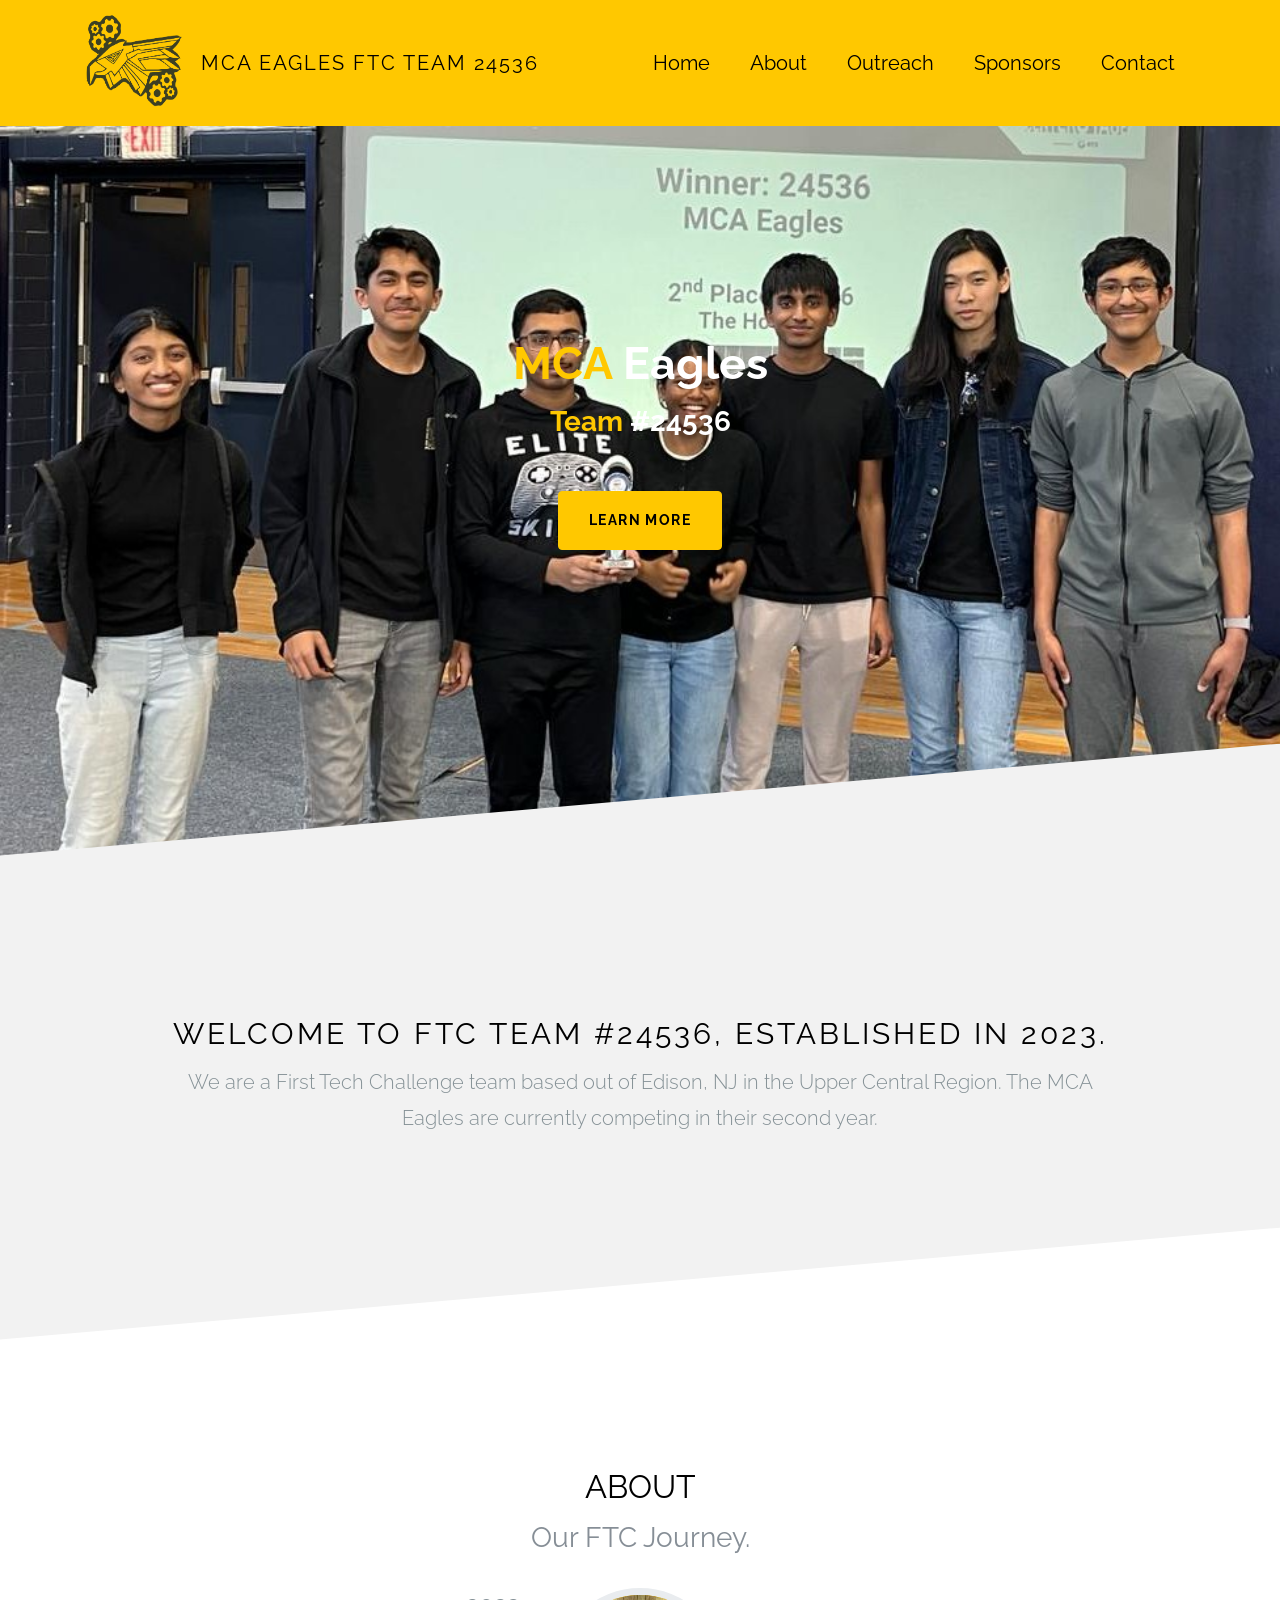
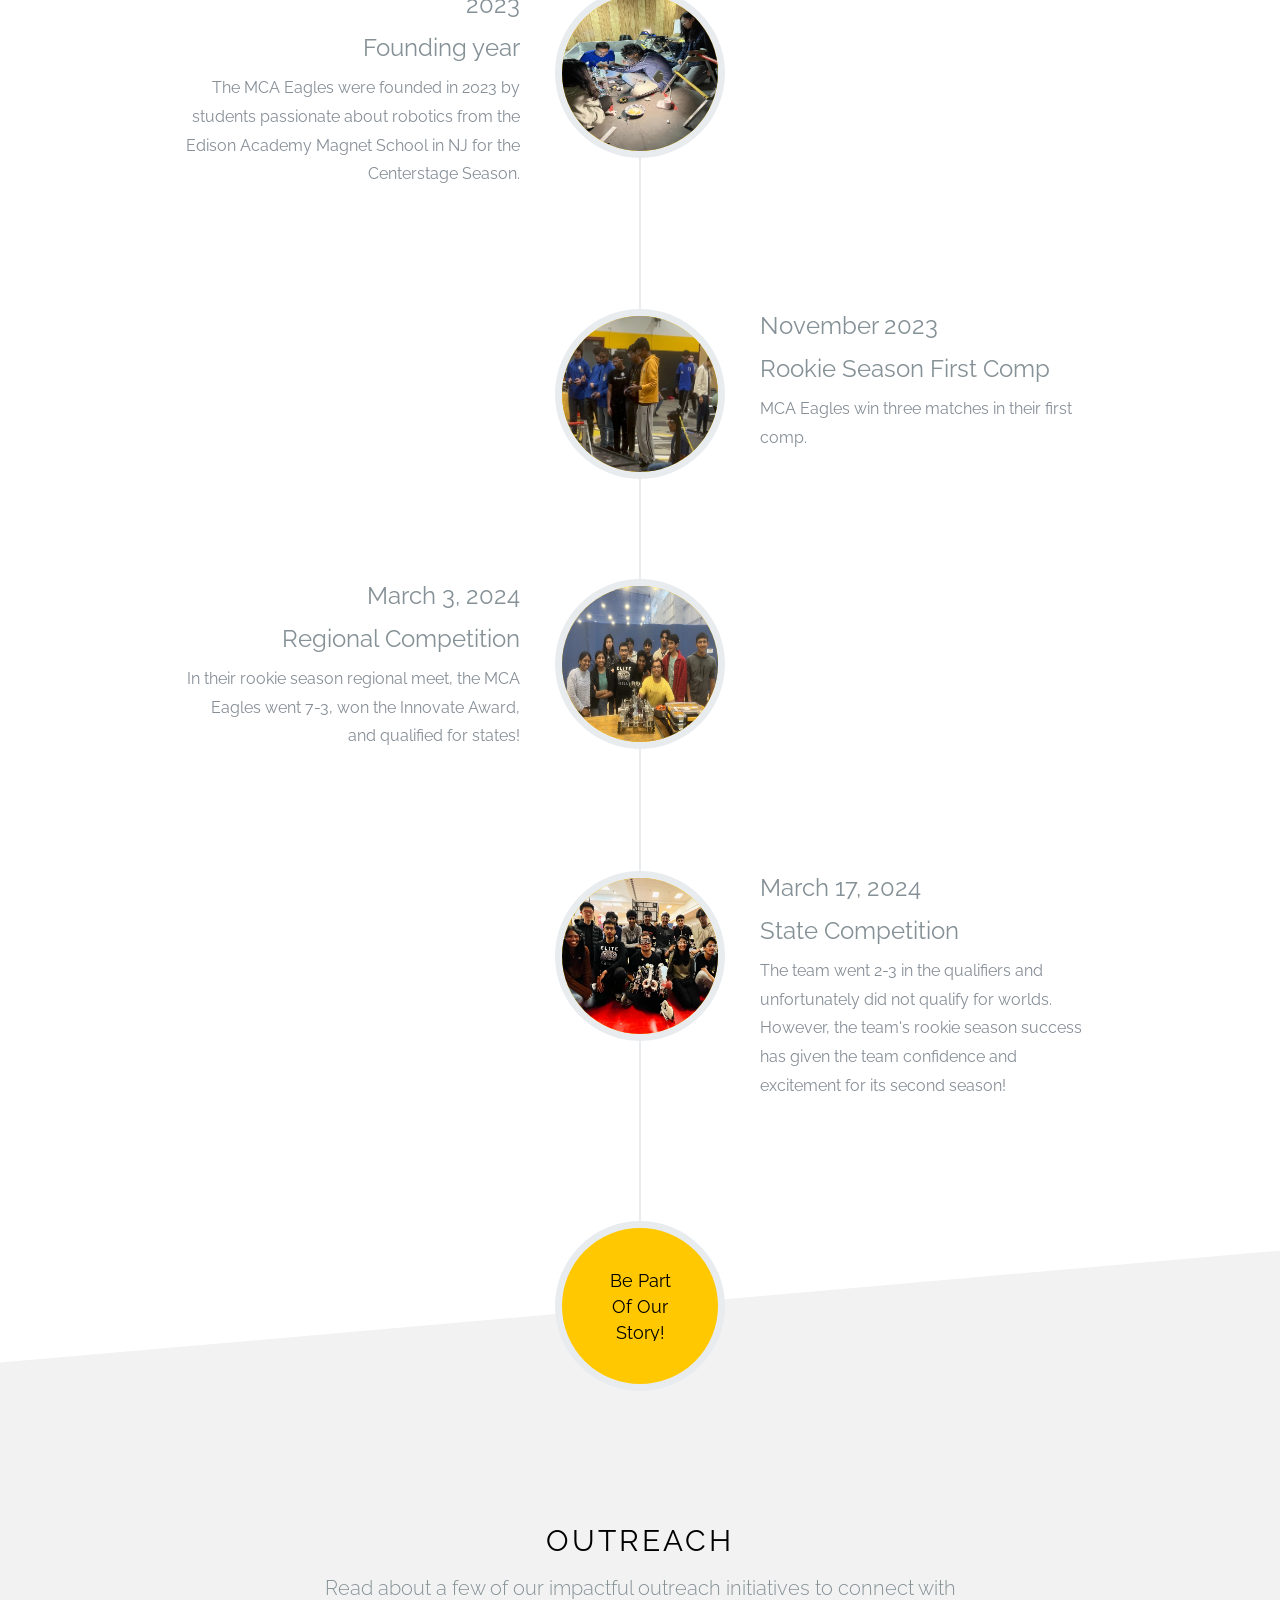
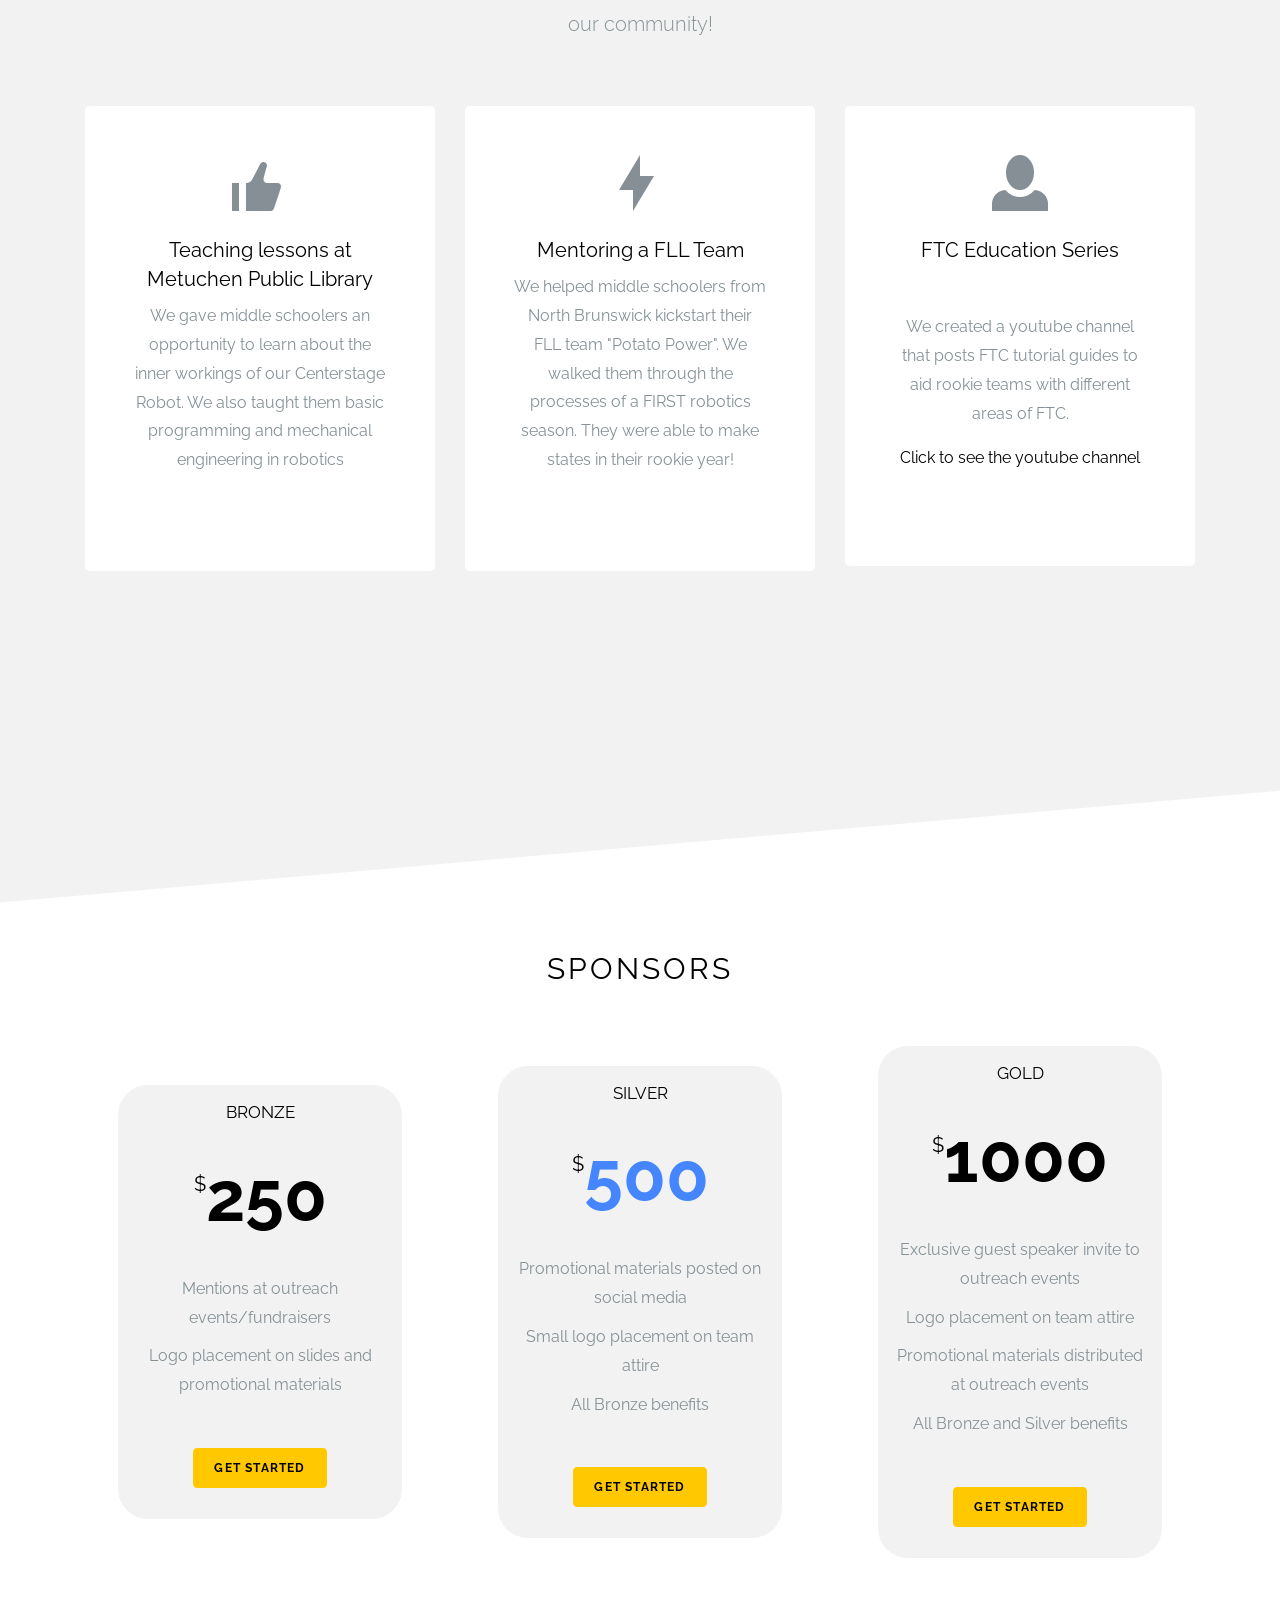
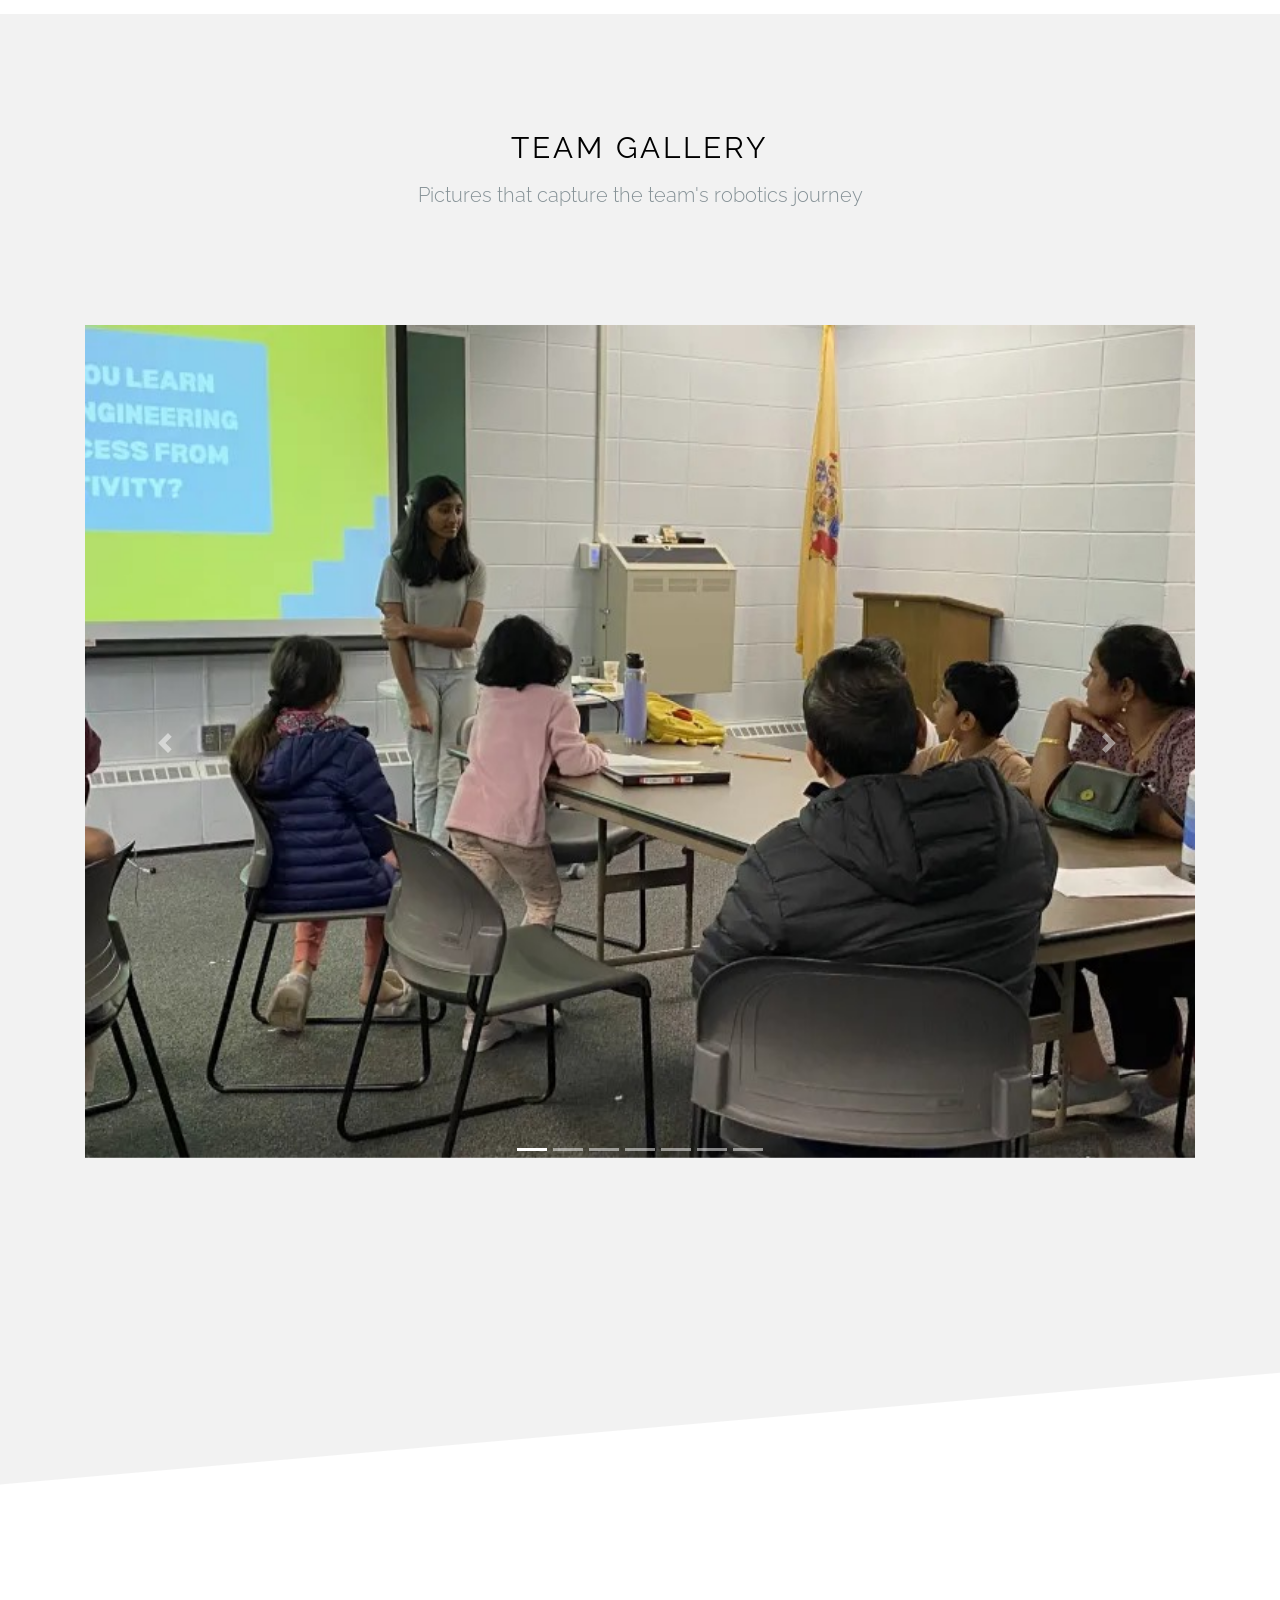
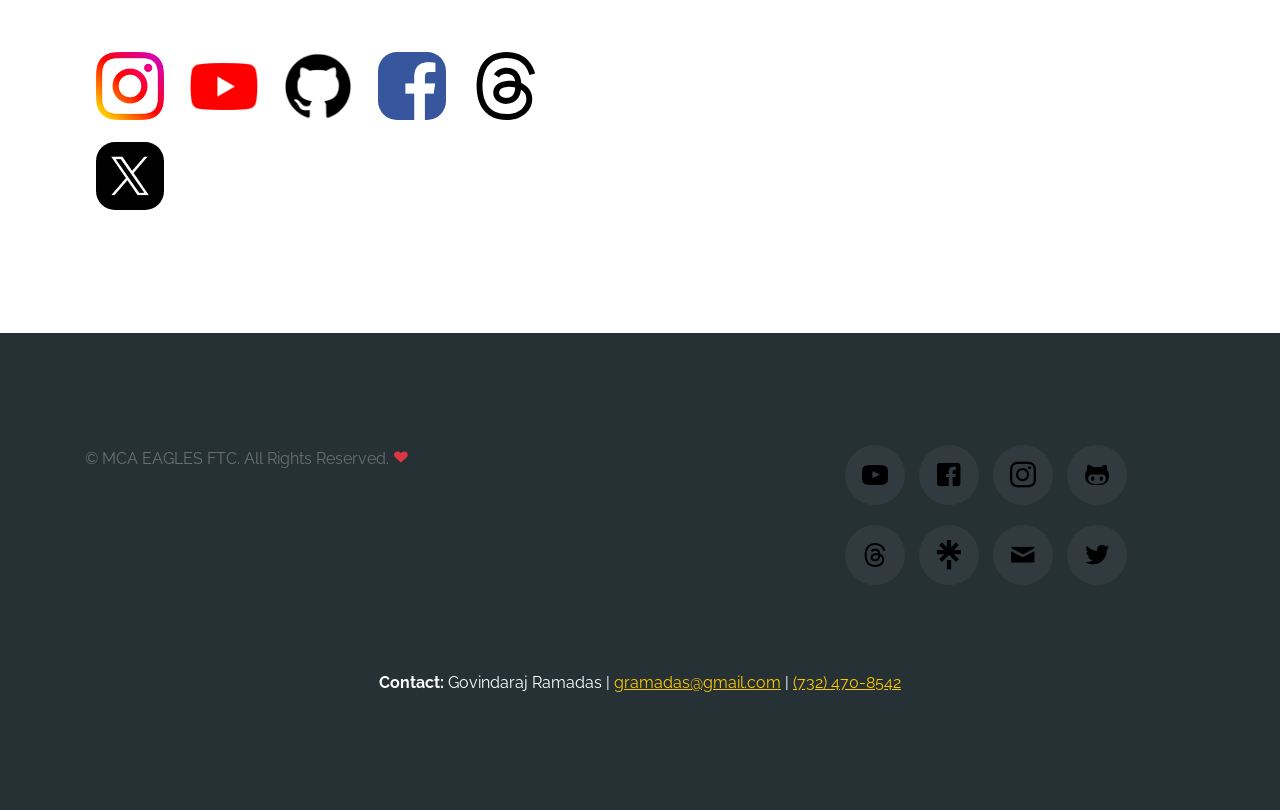
<file: index.html>
<!DOCTYPE html>
<html lang="en">

<head>
  <meta charset="utf-8">
  <meta name="viewport" content="width=device-width, initial-scale=1, shrink-to-fit=no">
  <meta name="description" content="Website of the FTC Robotics Team MCA Eagles with the Team number 24536, based in Edison, NJ.">
  <title>MCA Eagles FTC Team 24536</title>

  <link href="https://fonts.googleapis.com/css?family=Raleway" rel="stylesheet">
  <link rel="stylesheet" href="css/bootstrap.min.css">
  <link rel="stylesheet" href="css/open-iconic-bootstrap.min.css">
  <link rel="stylesheet" href="css/animate.css">

  <link rel="stylesheet" href="css/owl.carousel.min.css">
  <link rel="stylesheet" href="css/owl.theme.default.min.css">

  <link rel="stylesheet" href="css/icomoon.css">
  <link rel="stylesheet" href="css/style.css">

  <link rel="stylesheet" href="css/custom-styles.css">

  <script src="js/jquery.min.js" defer></script>
  <script src="js/popper.min.js" defer></script>
  <script src="js/bootstrap.min.js" defer></script>
  <script src="js/jquery.easing.1.3.js" defer></script>
  <script src="js/jquery.waypoints.min.js" defer></script>
  <script src="js/owl.carousel.min.js" defer></script>
  <script src="js/jquery.animateNumber.min.js" defer></script>
  <!-- 
  <script src="https://maps.googleapis.com/maps/api/js?key=AIzaSyBVWaKrjvy3MaE7SQ74_uJiULgl1JY0H2s&sensor=false"
    defer></script>
  <script src="js/google-map.js" defer></script> -->

  <script src="js/main.js" defer></script>
</head>

<body data-spy="scroll" data-target="#ftco-navbar" data-offset="200">

  <nav class="navbar navbar-expand-lg navbar-dark ftco_navbar bg-dark ftco-navbar-light" id="ftco-navbar">
    <div class="container">
      <a class="navbar-brand" href="index.html">
        <img src="images/team-logo.png" alt="Logo"
          style="width: 5em; aspect-ratio: 1; background: none; filter: brightness(0.3);" />
      </a>
      <a class="navbar-brand" href="index.html">MCA Eagles FTC Team 24536</a>
      <button class="navbar-toggler" type="button" data-toggle="collapse" data-target="#ftco-nav"
        aria-controls="ftco-nav" aria-expanded="false" aria-label="Toggle navigation">
        <span class="oi oi-menu"></span> Menu
      </button>

      <div class="collapse navbar-collapse" id="ftco-nav">
        <ul class="navbar-nav ml-auto">
          <li class="nav-item active"><a href="#section-home" class="nav-link">Home</a></li>
          <li class="nav-item"><a href="#section-about" class="nav-link">About</a></li>
          <li class="nav-item"><a href="#section-outreach" class="nav-link">Outreach</a></li>
          <li class="nav-item"><a href="#section-sponsors" class="nav-link">Sponsors</a></li>
          <li class="nav-item"><a href="#section-contact" class="nav-link">Contact</a></li>
        </ul>
      </div>
    </div>
  </nav>
  <!-- END nav -->

  <section class="ftco-cover ftco-slant " style="background-image: url(images/MCA_Eagles_winning_picture_v2_compressed.jpeg); background-position: initial;" id="section-home">
    <div class="overlay"></div>
    <div class="container">
      <div class="row align-items-center justify-content-center text-center ftco-vh-100">
        <div class="col-md-10">
          <h1 class="ftco-heading ftco-animate" style="font-weight: bold; color: #ffc800;">MCA <span style="color: white">Eagles</span></h1>
          <h2 class="h3 ftco-subheading mb-5 ftco-animate" style="font-weight: bolder; color: #ffc800;">Team <span style="color: white;">#24536</span></h2>
          <p><a href="#section-about" class="btn btn-primary ftco-animate">Learn more</a></p>
        </div>
      </div>
    </div>
  </section>

  <section class="ftco-section bg-light ftco-slant ftco-slant-white" id="section-counter">
    <div class="container">
      <div class="row mb-5">
        <div class="col-md-12 text-center ftco-animate">
          <h2 class="text-uppercase ftco-uppercase">Welcome to FTC Team #24536, established in 2023.</h2>
          <div class="row justify-content-center">
            <div class="col-md-10">
              <p class="lead">We are a First Tech Challenge team based out of Edison, NJ in the Upper Central Region.
                The MCA Eagles are currently competing in their second year.
                </br>
                
              </p>
            </div>
          </div>
        </div>
      </div>
    </div>
  </section>

  <section class="ftco-cover ftco-slant ftco-slant-light" id="section-about">
    <div class="container">
      <div class="text-center about-head">
        <h2 class="section-heading text-uppercase">About</h2>
        <h3 class="section-subheading text-muted">Our FTC Journey.</h3>
      </div>
      <ul class="timeline">
        <li>
          <div class="timeline-image">
            <img class="rounded-circle img-fluid" src="assets/img/1.jpeg" alt="..." style="aspect-ratio: 1;">
          </div>
          <div class="timeline-panel">
            <div class="timeline-heading">
              <h4>2023</h4>
              <h4 class="subheading">Founding year</h4>
            </div>
            <div class="timeline-body">
              <p class="text-muted"> The MCA Eagles were founded in 2023 by students passionate about robotics from the
                Edison Academy Magnet
                School in NJ for the Centerstage Season.</p>
            </div>
          </div>
        </li>
        <li class="timeline-inverted">
          <div class="timeline-image">
            <img class="rounded-circle img-fluid" src="assets/img/2.jpeg" alt="..." style="aspect-ratio: 1;">
          </div>
          <div class="timeline-panel">
            <div class="timeline-heading">
              <h4>November 2023</h4>
              <h4 class="subheading">Rookie Season First Comp</h4>
            </div>
            <div class="timeline-body">
              <p class="text-muted">MCA Eagles win three matches in their first comp.
              </p>
            </div>
          </div>
        </li>
        <li>
          <div class="timeline-image">
            <img class="rounded-circle img-fluid" src="assets/img/3.jpeg" alt="..." style="aspect-ratio: 1;">
          </div>
          <div class="timeline-panel">
            <div class="timeline-heading">
              <h4>March 3, 2024</h4>
              <h4 class="subheading">Regional Competition</h4>
            </div>
            <div class="timeline-body">
              <p class="text-muted">In their rookie season regional meet, the MCA Eagles went 7-3, won the Innovate
                Award, and qualified for states!</p>
            </div>
          </div>
        </li>
        <li class="timeline-inverted">
          <div class="timeline-image">
            <img class="rounded-circle img-fluid" src="images/ftchome_compressed_cropped.jpeg" alt="..." style="aspect-ratio: 1;">
          </div>
          <div class="timeline-panel">
            <div class="timeline-heading">
              <h4>March 17, 2024</h4>
              <h4 class="subheading">State Competition</h4>
            </div>
            <div class="timeline-body">
              <p class="text-muted">The team went 2-3 in the qualifiers and unfortunately did not qualify for worlds.
                However, the team's rookie season success has given the team confidence and excitement for its second
                season!</p>
            </div>
          </div>
        </li>
        <li class="timeline-inverted">
          <div class="timeline-image">
            <h4>
              <a href="https://hcb.hackclub.com/donations/start/mca-eagles" target="_blank"
                style="color: inherit; text-decoration: none;">
                Be Part
                <br>
                Of Our
                <br>
                Story!

              </a>
            </h4>
          </div>
        </li>

      </ul>
    </div>
  </section>

  <section class="ftco-section bg-light  ftco-slant ftco-slant-white" id="section-outreach">
    <div class="container">

      <div class="row">
        <div class="col-md-12 text-center mb-5 ftco-animate">
          <h2 class="text-uppercase ftco-uppercase">Outreach</h2>
          <div class="row justify-content-center">
            <div class="col-md-7">
              <p class="lead">Read about a few of our impactful outreach initiatives to connect with our community!</p>
            </div>
          </div>
        </div>
        <div class="col-lg-4 col-md-6">
          <div class="media d-block mb-4 text-center ftco-media p-md-5 p-4 ftco-animate">
            <div class="ftco-icon mb-3"><span class="oi oi-thumb-up display-4 text-muted"></span></div>
            <div class="media-body">
              <h5 class="mt-0">Teaching lessons at Metuchen Public Library</h5>
              <p class="mb-5">We gave middle schoolers an opportunity to learn about the inner workings of our
                Centerstage Robot. We also taught them basic programming and mechanical engineering in robotics </p>
            </div>
          </div>
        </div>
        <div class="col-lg-4 col-md-6">
          <div class="media d-block mb-4 text-center ftco-media p-md-5 p-4 ftco-animate">
            <div class="ftco-icon mb-3"><span class="oi oi-bolt display-4 text-muted"></span></div>
            <div class="media-body">
              <h5 class="mt-0">Mentoring a FLL Team </break>
              </h5>
              <p class="mb-5">We helped middle schoolers from North Brunswick kickstart their FLL team "Potato Power".
                We walked them through the processes of a FIRST robotics season. They were able to make states in their
                rookie year!</p>

            </div>
          </div>
        </div>
        <div class="col-lg-4 col-md-6">
          <div class="media d-block mb-4 text-center ftco-media p-md-5 p-4 ftco-animate">
            <div class="ftco-icon mb-3"><span class="oi oi-person display-4 text-muted"></span></div>
            <div class="media-body">
              <h5 class="mt-0">FTC Education Series</h5>
              <p class="mb-5"><p>We created a youtube channel that posts FTC tutorial guides to aid rookie teams with different areas of FTC.</p><a href="https://www.youtube.com/@MCAEagles-gf2ph" target="_blank">Click to see the youtube channel</a><br><br>
              </p>

            </div>
          </div>
        </div>
        <!-- 
        <div class="col-lg-4 col-md-6">
          <div class="media d-block mb-4 text-center ftco-media p-md-5 p-4 ftco-animate">
            <div class="ftco-icon mb-3"><span class="oi oi-code display-4 text-muted"></span></div>
            <div class="media-body">
              <h5 class="mt-0">Clean Code</h5>
              <p class="mb-5">Far far away, behind the word mountains, far from the countries Vokalia and Consonantia,
                there live the blind texts.</p>
 -->
        <!--             </div>
          </div>
        </div>
        <div class="col-lg-4 col-md-6">
          <div class="media d-block mb-4 text-center ftco-media p-md-5 p-4 ftco-animate">
            <div class="ftco-icon mb-3"><span class="oi oi-magnifying-glass display-4 text-muted"></span></div>
            <div class="media-body">
              <h5 class="mt-0">Search Engine</h5>
              <p class="mb-5">Far far away, behind the word mountains, far from the countries Vokalia and Consonantia,
                there live the blind texts.</p>

            </div>
          </div>
        </div>
        <div class="col-lg-4 col-md-6">
          <div class="media d-block mb-4 text-center ftco-media p-md-5 p-4 ftco-animate">
            <div class="ftco-icon mb-3"><span class="oi oi-phone display-4 text-muted"></span></div>
            <div class="media-body">
              <h5 class="mt-0">Fully Responsive</h5>
              <p class="mb-5">Far far away, behind the word mountains, far from the countries Vokalia and Consonantia,
                there live the blind texts.</p>

            </div> -->
      </div>
    </div>
    </div>
    </div>
  </section>
  <!-- END section -->

  <section class="ftco-cover " id="section-sponsors">
    <div class="container">
      <div class="row">
        <div class="col-md-12 text-center ftco-animate">
          <h2 class="text-uppercase ftco-uppercase">Sponsors</h2>
        </div>
      </div>
      <!-- END row -->
      <div class="row" style="align-items: center; justify-content: center;">
        <div class="col-md p-5 text-center mb-2 ftco-animate">
          <div class="ftco-pricing">
            <h2>Bronze</h2>
            <p class="ftco-price-per text-center"><sup>$</sup><strong>250</strong><span></span></p>
            <ul class="list-unstyled mb-5">
              <li>Mentions at outreach events/fundraisers</li>
              <li>Logo placement on slides and promotional materials</li>
            </ul>
            <p><a href="assets/FTC Sponsorship Prospectus.pdf" class="btn btn-primary btn-sm" target = "_blank">Get Started</a></p>
          </div>
        </div>
        <div class="w-100 clearfix d-xl-none"></div>
        <div class="col-md ftco-pricing-popular p-5 text-center mb-2 ftco-animate">
          <div class="ftco-pricing">
            <h2>Silver</h2>
            <p class="ftco-price-per text-center"><sup>$</sup><strong class="text-primary">500</strong><span></span>
            </p>
            <ul class="list-unstyled mb-5">
              <li>Promotional materials posted on social media</li>
              <li>Small logo placement on team attire</li>
              <li>All Bronze benefits</li>
            </ul>
            <p><a href="assets/FTC Sponsorship Prospectus.pdf" class="btn btn-primary btn-sm" target = "_blank">Get Started</a></p>
          </div>
        </div>
        <div class="col-md p-5 text-center mb-2 ftco-animate">
          <div class="ftco-pricing">
            <h2>Gold</h2>
            <p class="ftco-price-per text-center"><sup>$</sup><strong>1000</strong><span></span></p>
            <ul class="list-unstyled mb-5">
              <li>Exclusive guest speaker invite to outreach events</li>
              <li>Logo placement on team attire</li>
              <li>Promotional materials distributed at outreach events</li>
              <li>All Bronze and Silver benefits</li>
            </ul>
            <p><a href="assets/FTC Sponsorship Prospectus.pdf" class="btn btn-primary btn-sm" target = "_blank">Get Started</a></p>
          </div>
        </div>
      </div>
    </div>
  </section>
<!--
  <section class="ftco-section ftco-slant ftco-slant-light">
    <div class="container">
      <div class="row">
        <div class="col-md-12 text-center ftco-animate">
          <h2 class="text-uppercase ftco-uppercase">Videos</h2>
          <div class="row justify-content-center mb-5">
            <div class="col-md-7">
              <p class="lead">Far far away, behind the word mountains, far from the countries Vokalia and Consonantia,
                there live the blind texts.</p>
            </div>
          </div>
        </div>
      </div>
      <!-- END row -->
      <!--<div class="row">
        <div class="col-md-12">
          <div class="owl-carousel ftco-owl">

            <div class="item ftco-animate">
              <div class="media d-block text-left ftco-media p-md-5 p-4">
                <div class="ftco-icon mb-3"><span class="oi oi-pencil display-4"></span></div>
                <div class="media-body">
                  <h5 class="mt-0">Easy to Customize</h5>
                  <p>Far far away, behind the word mountains, far from the countries Vokalia and Consonantia, there live
                    the blind texts.</p>
                </div>
              </div>
            </div>

          </div>
        </div>
      </div>
    </div>
  </section>
-->

  <section class="ftco-section ftco-slant ftco-slant-light  bg-light ftco-slant ftco-slant-white" id="section-faq">
    <div class="container">
      <div class="row mb-5">
        <div class="col-md-12 text-center ftco-animate">
          <h2 class="text-uppercase ftco-uppercase">Team Gallery</h2>
          <div class="row justify-content-center mb-5">
            <div class="col-md-7">
              <p class="lead">Pictures that capture the team's robotics journey</p>
            </div>
          </div>
        </div>
      </div>
      <!-- END row -->


    <!-- Wrapper for slides -->
    <div id="myCarousel" class="carousel slide" data-ride="carousel">
      <!-- Wrapper for slides -->
      <div class="carousel-inner">
        <div class="carousel-item active">
          <img class="d-block w-100" src="images/gallery/gal1.jpeg" loading="lazy" alt="Los Angeles">
        </div>
        <div class="carousel-item">
          <img class="d-block w-100" src="images/gallery/gal2.jpeg" loading="lazy" alt="Chicago">
        </div>
        <!-- <div class="carousel-item">
          <img class="d-block w-100" src="images/gallery/gal3.png" alt="New York">
        </div> -->
        <div class="carousel-item">
          <img class="d-block w-100" src="images/gallery/gal4.jpeg" loading="lazy" alt="New York">
        </div>
        <div class="carousel-item">
          <img src="images/gallery/comp_image_1.jpg" alt="" loading="lazy" class="d-block w-100">
        </div>
        <div class="carousel-item">
          <img src="images/gallery/comp_image_2.jpg" alt="" loading="lazy" class="d-block w-100">
        </div>
        <div class="carousel-item">
          <img src="images/gallery/comp_image_3.jpg" alt="" loading="lazy" class="d-block w-100">
        </div>
        <!-- <div class="carousel-item">
          <img src="images/gallery/Innovate_Award_announcement.png" alt="" class="d-block w-100">
        </div> -->
        <div class="carousel-item">
          <img src="images/gallery/workshop_image_1.jpg" alt="" loading="lazy" class="d-block w-100">
        </div>
        <!-- <div class="carousel-item">
          <img src="images/gallery/workshop_image_2.png" alt="" class="d-block w-100">
        </div> -->
      </div>

      <!-- Indicators -->
      <ol class="carousel-indicators" style="position: relative;">
        <li data-target="#myCarousel" data-slide-to="0" class="active"></li>
        <li data-target="#myCarousel" data-slide-to="1"></li>
        <li data-target="#myCarousel" data-slide-to="2"></li>
        <li data-target="#myCarousel" data-slide-to="3"></li>
        <li data-target="#myCarousel" data-slide-to="4"></li>
        <li data-target="#myCarousel" data-slide-to="5"></li>
        <li data-target="#myCarousel" data-slide-to="6"></li>
      </ol>

      <!-- Left and right controls -->
      <a class="carousel-control-prev" href="#myCarousel" role="button" data-slide="prev">
        <span class="carousel-control-prev-icon" aria-hidden="true"></span>
        <span class="sr-only">Previous</span>
      </a>
      <a class="carousel-control-next" href="#myCarousel" role="button" data-slide="next">
        <span class="carousel-control-next-icon" aria-hidden="true"></span>
        <span class="sr-only">Next</span>
      </a>
    </div>
  </div>
</section>
<!--     <div class="row">
      <div class="col-md-6 mb-5 ftco-animate">
        <h3 class="h5 mb-4">What is Exclusivity?</h3>
        <p>Far far away, behind the word mountains, far from the countries Vokalia and Consonantia, there live the
          blind texts. Separated they live in Bookmarksgrove right at the coast of the Semantics, a large language
          ocean.</p>
      </div>
      <div class="col-md-6 mb-5 ftco-animate">
        <h3 class="h5 mb-4">Can I upgrade?</h3>
        <p>Far far away, behind the word mountains, far from the countries Vokalia and Consonantia, there live the
          blind texts. Separated they live in Bookmarksgrove right at the coast of the Semantics, a large language
          ocean.</p>
      </div>
      <div class="col-md-6 mb-5 ftco-animate">
        <h3 class="h5 mb-4">Can I have more than 5 users?</h3>
        <p>Far far away, behind the word mountains, far from the countries Vokalia and Consonantia, there live the
          blind texts. Separated they live in Bookmarksgrove right at the coast of the Semantics, a large language
          ocean.</p>
      </div>
      <div class="col-md-6 mb-5 ftco-animate">
        <h3 class="h5 mb-4">If I need support who do I contact?</h3>
        <p>Far far away, behind the word mountains, far from the countries Vokalia and Consonantia, there live the
          blind texts. Separated they live in Bookmarksgrove right at the coast of the Semantics, a large language
          ocean.</p>
      </div> -->
    </div>
    </div>
  </section>

  <!-- ========================= contact-section start ========================= -->
<section class="ftco-section bg-white" id="section-contact">
  <div class="container">
    <div class="row">
      <div class="col-xl-6">
        <div class="social-icons">
          <a href="https://instagram.com/mca.robotics/" target="_blank">
            <img src="images/instagram.png" style="object-fit: scale-down; width: 100%; background: revert;" alt="Instagram">
          </a>
        </div>
        <div class="social-icons">
          <a href="https://youtube.com/@MCAEagles-EdisonNJ" target="_blank">
            <img src="images/youtube.png" style="object-fit: scale-down; width: 100%; background: revert;" alt="Discord">
          </a>
        </div>
        <div class="social-icons">
          <a href="https://github.com/orgs/mcaroboticsclub/teams/full-team/members" target="_blank">
            <img src="images/github.png" style="object-fit: scale-down; width: 100%; background: revert;" alt="Github">
          </a>
        </div>
        <div class="social-icons">
          <a href="https://facebook.com/profile.php?id=61567723820878" target="_blank">
            <img src="images/facebook.png" style="object-fit: scale-down; width: 100%; background: revert;" alt="Facebook">
          </a>
        </div>
        <div class="social-icons">
          <a href="https://threads.net/@mca.robotics" target="_blank">
            <img src="images/threads.svg" style="object-fit: scale-down; width: 100%; background: revert;" alt="Threads">
          </a>
        </div>
        <div class="social-icons">
          <a href="https://x.com/MCAEaglesFTC" target="_blank">
          <img src="images/X_logo.jpg" style="object-fit: scale-down; width: 100%; background: revert;" alt="X">
        </a>
      </div>
      </div>
    </div>
  </div>
</section>

  <!-- ========================= contact-section end ========================= -->


  <!--<section class="ftco-section bg-white ftco-slant ftco-slant-dark" id="section-contact">
      <div class="container">
        <div class="row">

          <div class="col-md pr-md-5 mb-5">
            <form action="" method="post">
              <div class="form-group">
                <label for="name" class="sr-only">Name</label>
                <input type="text" class="form-control" id="name" placeholder="Enter your name">
              </div>
              <div class="form-group">
                <label for="email" class="sr-only">Email</label>
                <input type="text" class="form-control" id="email" placeholder="Enter your email">
              </div>
              <div class="form-group">
                <label for="message" class="sr-only">Message</label>
                <textarea name="message" id="message" cols="30" rows="10" class="form-control" placeholder="Write your message"></textarea>
              </div>
              <div class="form-group">
                <input type="submit" class="btn btn-primary" value="Send Message">
              </div>
            </form>
          </div>
          <div class="col-md" id="map">
          </div>
        </div>
      </div>
    </section>-->

  <footer class="ftco-footer ftco-bg-dark">
    <div class="container">
      <div class="row mb-5">
        <div class="col-md-8">
          <div class="row">
            <div class="col-md text-left">
              <p>&copy; MCA EAGLES FTC. All Rights Reserved. <span class="icon-heart text-danger"></span></p>
            </div>
          </div>
        </div>
        <div class="col-md-4">
          <div class="ftco-footer-widget mb-4">
            <ul class="ftco-footer-social list-unstyled float-md-right float-lft">
              <li><a href="https://youtube.com/@MCAEagles-gf2ph"><span class="icon-youtube"></span></a></li>
              <li><a href="https://facebook.com/profile.php?id=61567723820878"><span class="icon-facebook"></span></a></li>
              <li><a href="https://instagram.com/mca.robotics/"><span class="icon-instagram"></span></a></li>
              <li><a href="https://github.com/orgs/mcaroboticsclub/teams/full-team/members"><span class="icon-github"></span></a></li>
              <li><a href="https://threads.net/@mca.robotics"><svg aria-label="Threads" viewBox="0 0 192 192" xmlns="http://www.w3.org/2000/svg" style="scale: 40%;"><path class="x19hqcy" d="M141.537 88.9883C140.71 88.5919 139.87 88.2104 139.019 87.8451C137.537 60.5382 122.616 44.905 97.5619 44.745C97.4484 44.7443 97.3355 44.7443 97.222 44.7443C82.2364 44.7443 69.7731 51.1409 62.102 62.7807L75.881 72.2328C81.6116 63.5383 90.6052 61.6848 97.2286 61.6848C97.3051 61.6848 97.3819 61.6848 97.4576 61.6855C105.707 61.7381 111.932 64.1366 115.961 68.814C118.893 72.2193 120.854 76.925 121.825 82.8638C114.511 81.6207 106.601 81.2385 98.145 81.7233C74.3247 83.0954 59.0111 96.9879 60.0396 116.292C60.5615 126.084 65.4397 134.508 73.775 140.011C80.8224 144.663 89.899 146.938 99.3323 146.423C111.79 145.74 121.563 140.987 128.381 132.296C133.559 125.696 136.834 117.143 138.28 106.366C144.217 109.949 148.617 114.664 151.047 120.332C155.179 129.967 155.42 145.8 142.501 158.708C131.182 170.016 117.576 174.908 97.0135 175.059C74.2042 174.89 56.9538 167.575 45.7381 153.317C35.2355 139.966 29.8077 120.682 29.6052 96C29.8077 71.3178 35.2355 52.0336 45.7381 38.6827C56.9538 24.4249 74.2039 17.11 97.0132 16.9405C119.988 17.1113 137.539 24.4614 149.184 38.788C154.894 45.8136 159.199 54.6488 162.037 64.9503L178.184 60.6422C174.744 47.9622 169.331 37.0357 161.965 27.974C147.036 9.60668 125.202 0.195148 97.0695 0H96.9569C68.8816 0.19447 47.2921 9.6418 32.7883 28.0793C19.8819 44.4864 13.2244 67.3157 13.0007 95.9325L13 96L13.0007 96.0675C13.2244 124.684 19.8819 147.514 32.7883 163.921C47.2921 182.358 68.8816 191.806 96.9569 192H97.0695C122.03 191.827 139.624 185.292 154.118 170.811C173.081 151.866 172.51 128.119 166.26 113.541C161.776 103.087 153.227 94.5962 141.537 88.9883ZM98.4405 129.507C88.0005 130.095 77.1544 125.409 76.6196 115.372C76.2232 107.93 81.9158 99.626 99.0812 98.6368C101.047 98.5234 102.976 98.468 104.871 98.468C111.106 98.468 116.939 99.0737 122.242 100.233C120.264 124.935 108.662 128.946 98.4405 129.507Z"></path></svg>
</a></li>
              <li><a href="https://linktr.ee/MCAEaglesFTC" style="display: flex; align-items: center; justify-content: center;"><svg xmlns="http://www.w3.org/2000/svg" shape-rendering="geometricPrecision" text-rendering="geometricPrecision" image-rendering="optimizeQuality" fill-rule="evenodd" clip-rule="evenodd" viewBox="0 0 417 512.238" style="scale: 40%;"><path fill="#000000" fill-rule="nonzero" d="M171.274 344.942h74.09v167.296h-74.09V344.942zM0 173.468h126.068l-89.622-85.44 49.591-50.985 85.439 87.829V0h74.086v124.872L331 37.243l49.552 50.785-89.58 85.24H417v70.502H290.252l90.183 87.629L331 381.192 208.519 258.11 86.037 381.192l-49.591-49.591 90.218-87.631H0v-70.502z"/></svg></a></li>
              <li><a href="mailto:mcaroboticsclub@gmail.com"><span class="icon-mail"></span></a></li>
              <li><a href="https://x.com/MCAEaglesFTC"><span class="icon-twitter"></span></a></li>
              
            </ul>
          </div>
        </div>
      </div>

      <p class="coach-contact">
  <strong>Contact:</strong> Govindaraj Ramadas |
  <a href="mailto:gramadas@gmail.com">gramadas@gmail.com</a> |
  <a href="tel:+17324708542">(732) 470-8542</a>
</p>

    </div>
  </footer>

  <!-- loader -->
  <div id="ftco-loader" class="show fullscreen"><svg class="circular" width="48px" height="48px">
      <circle class="path-bg" cx="24" cy="24" r="22" fill="none" stroke-width="4" stroke="#eeeeee" />
      <circle class="path" cx="24" cy="24" r="22" fill="none" stroke-width="4" stroke-miterlimit="10"
        stroke="#4586ff" />
    </svg></div>

</body>

</html>
</file>
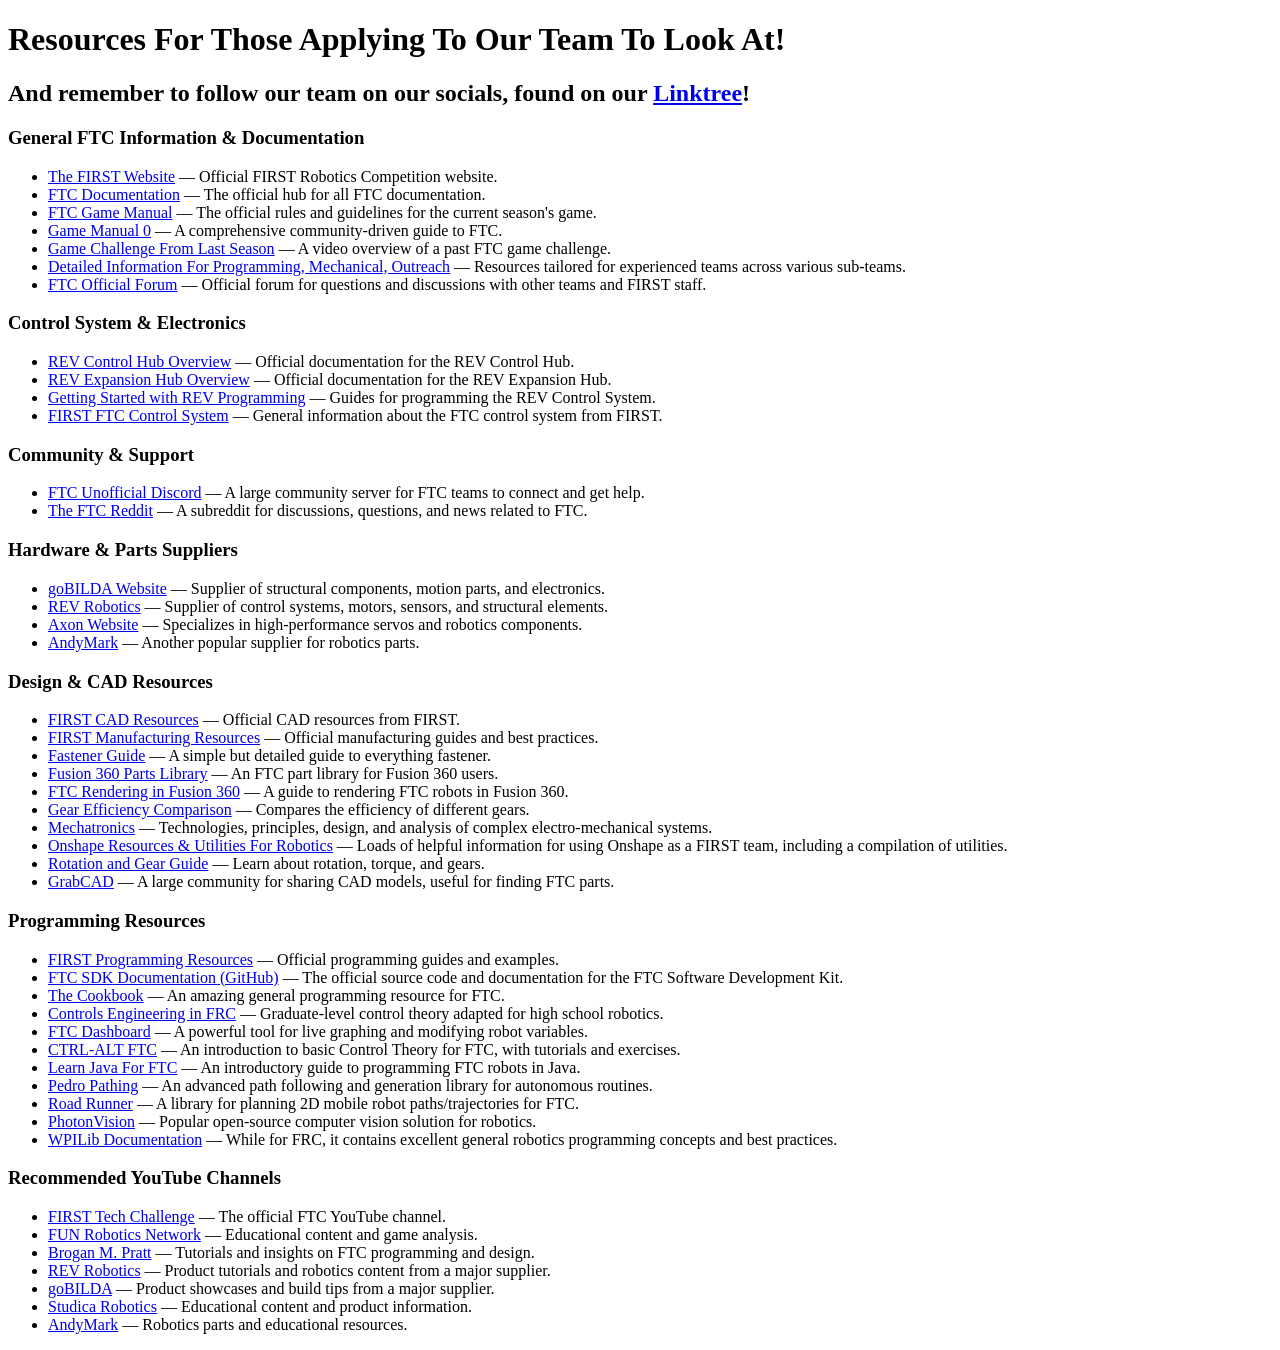
<file: application_resources.html>
<!DOCTYPE html>
<html lang="en">
<head>
    <meta charset="UTF-8">
    <title>FTC Team Resources - MCA Eagles</title>
</head>
<body>
<h1>Resources For Those Applying To Our Team To Look At!</h1>

<h2>And remember to follow our team on our socials, found on our <a href="https://linktr.ee/MCAEaglesFTC">Linktree</a>!</h2>

<div>
    <h3>General FTC Information &amp; Documentation</h3>
    <ul>
        <li><a href="https://www.firstinspires.org/" target="_blank" rel="noopener noreferrer">The FIRST Website</a> — Official FIRST Robotics Competition website.</li>
        <li><a href="https://ftc-docs.firstinspires.org/en/latest/index.html" target="_blank" rel="noopener noreferrer">FTC Documentation</a> — The official hub for all FTC documentation.</li>
        <li><a href="https://ftc-docs.firstinspires.org/en/latest/manuals/game_manuals/game_manuals.html#" target="_blank" rel="noopener noreferrer">FTC Game Manual</a> — The official rules and guidelines for the current season's game.</li>
        <li><a href="https://gm0.org/en/latest/" target="_blank" rel="noopener noreferrer">Game Manual 0</a> — A comprehensive community-driven guide to FTC.</li>
        <li><a href="https://www.youtube.com/watch?v=LCqWA6gSCXA" target="_blank" rel="noopener noreferrer">Game Challenge From Last Season</a> — A video overview of a past FTC game challenge.</li>
        <li><a href="https://ftc-docs.firstinspires.org/en/latest/persona_pages/veteran_teams/veteran_teams.html" target="_blank" rel="noopener noreferrer">Detailed Information For Programming, Mechanical, Outreach</a> — Resources tailored for experienced teams across various sub-teams.</li>
        <li><a href="https://ftc-forum.firstinspires.org/" target="_blank" rel="noopener noreferrer">FTC Official Forum</a> — Official forum for questions and discussions with other teams and FIRST staff.</li>
    </ul>
</div>

<div>
    <h3>Control System &amp; Electronics</h3>
    <ul>
        <li><a href="https://docs.revrobotics.com/rev-control-system/control-system-basics/control-hub-overview" target="_blank" rel="noopener noreferrer">REV Control Hub Overview</a> — Official documentation for the REV Control Hub.</li>
        <li><a href="https://docs.revrobotics.com/rev-control-system/control-system-basics/expansion-hub-overview" target="_blank" rel="noopener noreferrer">REV Expansion Hub Overview</a> — Official documentation for the REV Expansion Hub.</li>
        <li><a href="https://docs.revrobotics.com/rev-control-system/programming/getting-started-programming" target="_blank" rel="noopener noreferrer">Getting Started with REV Programming</a> — Guides for programming the REV Control System.</li>
        <li><a href="https://www.firstinspires.org/robotics/ftc/control-system" target="_blank" rel="noopener noreferrer">FIRST FTC Control System</a> — General information about the FTC control system from FIRST.</li>
    </ul>
</div>

<div>
    <h3>Community &amp; Support</h3>
    <ul>
        <li><a href="https://discord.gg/first-tech-challenge" target="_blank" rel="noopener noreferrer">FTC Unofficial Discord</a> — A large community server for FTC teams to connect and get help.</li>
        <li><a href="https://www.reddit.com/r/FTC/" target="_blank" rel="noopener noreferrer">The FTC Reddit</a> — A subreddit for discussions, questions, and news related to FTC.</li>
    </ul>
</div>

<div>
    <h3>Hardware &amp; Parts Suppliers</h3>
    <ul>
        <li><a href="https://www.gobilda.com/" target="_blank" rel="noopener noreferrer">goBILDA Website</a> — Supplier of structural components, motion parts, and electronics.</li>
        <li><a href="https://www.revrobotics.com/" target="_blank" rel="noopener noreferrer">REV Robotics</a> — Supplier of control systems, motors, sensors, and structural elements.</li>
        <li><a href="https://axon-robotics.com/" target="_blank" rel="noopener noreferrer">Axon Website</a> — Specializes in high-performance servos and robotics components.</li>
        <li><a href="https://www.andymark.com/" target="_blank" rel="noopener noreferrer">AndyMark</a> — Another popular supplier for robotics parts.</li>
    </ul>
</div>

<div>
    <h3>Design &amp; CAD Resources</h3>
    <ul>
        <li><a href="https://ftc-docs.firstinspires.org/en/latest/cad_resources/index.html" target="_blank" rel="noopener noreferrer">FIRST CAD Resources</a> — Official CAD resources from FIRST.</li>
        <li><a href="https://ftc-docs.firstinspires.org/en/latest/manufacturing/index.html" target="_blank" rel="noopener noreferrer">FIRST Manufacturing Resources</a> — Official manufacturing guides and best practices.</li>
        <li><a href="https://www.boltdepot.com/fastener-information/printable-tools/printable-fastener-tools.pdf" target="_blank" rel="noopener noreferrer">Fastener Guide</a> — A simple but detailed guide to everything fastener.</li>
        <li><a href="https://github.com/FormulaCarbon/FTCF360/tree/main" target="_blank" rel="noopener noreferrer">Fusion 360 Parts Library</a> — An FTC part library for Fusion 360 users.</li>
        <li><a href="https://renders360.gitbook.io/ftc-rendering-in-fusion-360/" target="_blank" rel="noopener noreferrer">FTC Rendering in Fusion 360</a> — A guide to rendering FTC robots in Fusion 360.</li>
        <li><a href="http://www.meadinfo.org/2008/11/gear-efficiency-spur-helical-bevel-worm.html" target="_blank" rel="noopener noreferrer">Gear Efficiency Comparison</a> — Compares the efficiency of different gears.</li>
        <li><a href="https://raw.githubusercontent.com/Thaddeus-Maximus/mechatronics_book/master/mechatronics.pdf" target="_blank" rel="noopener noreferrer">Mechatronics</a> — Technologies, principles, design, and analysis of complex electro-mechanical systems.</li>
        <li><a href="https://www.onshape.com/en/education/robotics" target="_blank" rel="noopener noreferrer">Onshape Resources &amp; Utilities For Robotics</a> — Loads of helpful information for using Onshape as a FIRST team, including a compilation of utilities.</li>
        <li><a href="https://ciechanow.ski/gears/" target="_blank" rel="noopener noreferrer">Rotation and Gear Guide</a> — Learn about rotation, torque, and gears.</li>
        <li><a href="https://grabcad.com/" target="_blank" rel="noopener noreferrer">GrabCAD</a> — A large community for sharing CAD models, useful for finding FTC parts.</li>
    </ul>
</div>

<div>
    <h3>Programming Resources</h3>
    <ul>
        <li><a href="https://ftc-docs.firstinspires.org/en/latest/programming_resources/index.html" target="_blank" rel="noopener noreferrer">FIRST Programming Resources</a> — Official programming guides and examples.</li>
        <li><a href="https://github.com/FIRST-Tech-Challenge/FtcRobotController" target="_blank" rel="noopener noreferrer">FTC SDK Documentation (GitHub)</a> — The official source code and documentation for the FTC Software Development Kit.</li>
        <li><a href="https://cookbook.dairy.foundation/" target="_blank" rel="noopener noreferrer">The Cookbook</a> — An amazing general programming resource for FTC.</li>
        <li><a href="https://file.tavsys.net/control/controls-engineering-in-frc.pdf" target="_blank" rel="noopener noreferrer">Controls Engineering in FRC</a> — Graduate-level control theory adapted for high school robotics.</li>
        <li><a href="https://github.com/acmerobotics/ftc-dashboard" target="_blank" rel="noopener noreferrer">FTC Dashboard</a> — A powerful tool for live graphing and modifying robot variables.</li>
        <li><a href="https://www.ctrlaltftc.com/" target="_blank" rel="noopener noreferrer">CTRL-ALT FTC</a> — An introduction to basic Control Theory for FTC, with tutorials and exercises.</li>
        <li><a href="https://raw.githubusercontent.com/alan412/LearnJavaForFTC/master/LearnJavaForFTC.pdf" target="_blank" rel="noopener noreferrer">Learn Java For FTC</a> — An introductory guide to programming FTC robots in Java.</li>
        <li><a href="https://pedropathing.com/" target="_blank" rel="noopener noreferrer">Pedro Pathing</a> — An advanced path following and generation library for autonomous routines.</li>
        <li><a href="https://rr.brott.dev/docs/v1-0/installation/" target="_blank" rel="noopener noreferrer">Road Runner</a> — A library for planning 2D mobile robot paths/trajectories for FTC.</li>
        <li><a href="https://docs.photonvision.org/" target="_blank" rel="noopener noreferrer">PhotonVision</a> — Popular open-source computer vision solution for robotics.</li>
        <li><a href="https://docs.wpilib.org/" target="_blank" rel="noopener noreferrer">WPILib Documentation</a> — While for FRC, it contains excellent general robotics programming concepts and best practices.</li>
    </ul>
</div>

<div>
    <h3>Recommended YouTube Channels</h3>
    <ul>
        <li><a href="https://www.youtube.com/@FIRSTTechChallenge" target="_blank" rel="noopener noreferrer">FIRST Tech Challenge</a> — The official FTC YouTube channel.</li>
        <li><a href="https://www.youtube.com/@FUNRoboticsNetwork" target="_blank" rel="noopener noreferrer">FUN Robotics Network</a> — Educational content and game analysis.</li>
        <li><a href="https://www.youtube.com/@BroganMPratt" target="_blank" rel="noopener noreferrer">Brogan M. Pratt</a> — Tutorials and insights on FTC programming and design.</li>
        <li><a href="https://www.youtube.com/@REVrobotics" target="_blank" rel="noopener noreferrer">REV Robotics</a> — Product tutorials and robotics content from a major supplier.</li>
        <li><a href="https://www.youtube.com/@goBILDA" target="_blank" rel="noopener noreferrer">goBILDA</a> — Product showcases and build tips from a major supplier.</li>
        <li><a href="https://www.youtube.com/@StudicaRobotics" target="_blank" rel="noopener noreferrer">Studica Robotics</a> — Educational content and product information.</li>
        <li><a href="https://www.youtube.com/@AndyMark" target="_blank" rel="noopener noreferrer">AndyMark</a> — Robotics parts and educational resources.</li>
    </ul>
</div>
</body>
</html>
</file>
<file: css/icomoon.css>
@font-face {
  font-family: 'icomoon';
  src:  url('../fonts/icomoon/icomoon.eot?lir4dr');
  src:  url('../fonts/icomoon/icomoon.eot?lir4dr#iefix') format('embedded-opentype'),
    url('../fonts/icomoon/icomoon.ttf?lir4dr') format('truetype'),
    url('../fonts/icomoon/icomoon.woff?lir4dr') format('woff'),
    url('../fonts/icomoon/icomoon.svg?lir4dr#icomoon') format('svg');
  font-weight: normal;
  font-style: normal;
}

[class^="icon-"], [class*=" icon-"] {
  /* use !important to prevent issues with browser extensions that change fonts */
  font-family: 'icomoon' !important;
  speak: none;
  font-style: normal;
  font-weight: normal;
  font-variant: normal;
  text-transform: none;
  line-height: 1;

  /* Better Font Rendering =========== */
  -webkit-font-smoothing: antialiased;
  -moz-osx-font-smoothing: grayscale;
}

.icon-add-to-list:before {
  content: "\e900";
}
.icon-arrow-bold-down:before {
  content: "\e901";
}
.icon-arrow-bold-left:before {
  content: "\e902";
}
.icon-arrow-bold-right:before {
  content: "\e903";
}
.icon-arrow-bold-up:before {
  content: "\e904";
}
.icon-arrow-down:before {
  content: "\e905";
}
.icon-arrow-left:before {
  content: "\e906";
}
.icon-arrow-long-down:before {
  content: "\e907";
}
.icon-arrow-long-left:before {
  content: "\e908";
}
.icon-arrow-long-right:before {
  content: "\e909";
}
.icon-arrow-long-up:before {
  content: "\e90a";
}
.icon-arrow-right:before {
  content: "\e90b";
}
.icon-arrow-up:before {
  content: "\e90c";
}
.icon-arrow-with-circle-down:before {
  content: "\e90d";
}
.icon-arrow-with-circle-left:before {
  content: "\e90e";
}
.icon-arrow-with-circle-right:before {
  content: "\e90f";
}
.icon-arrow-with-circle-up:before {
  content: "\e910";
}
.icon-bug:before {
  content: "\e911";
}
.icon-chevron-down:before {
  content: "\e912";
}
.icon-chevron-left:before {
  content: "\e913";
}
.icon-chevron-right:before {
  content: "\e914";
}
.icon-chevron-small-down:before {
  content: "\e915";
}
.icon-chevron-small-left:before {
  content: "\e916";
}
.icon-chevron-small-right:before {
  content: "\e917";
}
.icon-chevron-small-up:before {
  content: "\e918";
}
.icon-chevron-thin-down:before {
  content: "\e919";
}
.icon-chevron-thin-left:before {
  content: "\e91a";
}
.icon-chevron-thin-right:before {
  content: "\e91b";
}
.icon-chevron-thin-up:before {
  content: "\e91c";
}
.icon-chevron-up:before {
  content: "\e91d";
}
.icon-chevron-with-circle-down:before {
  content: "\e91e";
}
.icon-chevron-with-circle-left:before {
  content: "\e91f";
}
.icon-chevron-with-circle-right:before {
  content: "\e920";
}
.icon-chevron-with-circle-up:before {
  content: "\e921";
}
.icon-classic-computer:before {
  content: "\e922";
}
.icon-controller-fast-backward:before {
  content: "\e923";
}
.icon-creative-commons-attribution:before {
  content: "\e924";
}
.icon-creative-commons-noderivs:before {
  content: "\e925";
}
.icon-creative-commons-noncommercial-eu:before {
  content: "\e926";
}
.icon-creative-commons-noncommercial-us:before {
  content: "\e927";
}
.icon-creative-commons-public-domain:before {
  content: "\e928";
}
.icon-creative-commons-remix:before {
  content: "\e929";
}
.icon-creative-commons-share:before {
  content: "\e92a";
}
.icon-creative-commons-sharealike:before {
  content: "\e92b";
}
.icon-creative-commons:before {
  content: "\e92c";
}
.icon-crop:before {
  content: "\e92d";
}
.icon-document-landscape:before {
  content: "\e92e";
}
.icon-dot-single:before {
  content: "\e92f";
}
.icon-dots-three-horizontal:before {
  content: "\e930";
}
.icon-dots-three-vertical:before {
  content: "\e931";
}
.icon-dots-two-horizontal:before {
  content: "\e932";
}
.icon-dots-two-vertical:before {
  content: "\e933";
}
.icon-eye-with-line:before {
  content: "\e934";
}
.icon-fingerprint:before {
  content: "\e935";
}
.icon-flower:before {
  content: "\e936";
}
.icon-merge:before {
  content: "\e937";
}
.icon-mouse-pointer:before {
  content: "\e938";
}
.icon-newsletter:before {
  content: "\e939";
}
.icon-notifications-off:before {
  content: "\e93a";
}
.icon-remove-user:before {
  content: "\e93b";
}
.icon-select-arrows:before {
  content: "\e93c";
}
.icon-tablet-mobile-combo:before {
  content: "\e93d";
}
.icon-triangle-down:before {
  content: "\e93e";
}
.icon-triangle-left:before {
  content: "\e93f";
}
.icon-triangle-right:before {
  content: "\e940";
}
.icon-triangle-up:before {
  content: "\e941";
}
.icon-video-camera:before {
  content: "\e942";
}
.icon-warning:before {
  content: "\e943";
}
.icon-add-user:before {
  content: "\e944";
}
.icon-address:before {
  content: "\e945";
}
.icon-adjust:before {
  content: "\e946";
}
.icon-air:before {
  content: "\e947";
}
.icon-aircraft-landing:before {
  content: "\e948";
}
.icon-aircraft-take-off:before {
  content: "\e949";
}
.icon-aircraft:before {
  content: "\e94a";
}
.icon-align-bottom:before {
  content: "\e94b";
}
.icon-align-horizontal-middle:before {
  content: "\e94c";
}
.icon-align-left:before {
  content: "\e94d";
}
.icon-align-right:before {
  content: "\e94e";
}
.icon-align-top:before {
  content: "\e94f";
}
.icon-align-vertical-middle:before {
  content: "\e950";
}
.icon-archive:before {
  content: "\e951";
}
.icon-area-graph:before {
  content: "\e952";
}
.icon-attachment:before {
  content: "\e953";
}
.icon-awareness-ribbon:before {
  content: "\e954";
}
.icon-back-in-time:before {
  content: "\e955";
}
.icon-back:before {
  content: "\e956";
}
.icon-bar-graph:before {
  content: "\e957";
}
.icon-battery:before {
  content: "\e958";
}
.icon-beamed-note:before {
  content: "\e959";
}
.icon-bell:before {
  content: "\e95a";
}
.icon-blackboard:before {
  content: "\e95b";
}
.icon-block:before {
  content: "\e95c";
}
.icon-book:before {
  content: "\e95d";
}
.icon-bookmark:before {
  content: "\e95e";
}
.icon-bookmarks:before {
  content: "\e95f";
}
.icon-bowl:before {
  content: "\e960";
}
.icon-box:before {
  content: "\e961";
}
.icon-briefcase:before {
  content: "\e962";
}
.icon-browser:before {
  content: "\e963";
}
.icon-brush:before {
  content: "\e964";
}
.icon-bucket:before {
  content: "\e965";
}
.icon-cake:before {
  content: "\e966";
}
.icon-calculator:before {
  content: "\e967";
}
.icon-calendar:before {
  content: "\e968";
}
.icon-camera:before {
  content: "\e969";
}
.icon-ccw:before {
  content: "\e96a";
}
.icon-chat:before {
  content: "\e96b";
}
.icon-check:before {
  content: "\e96c";
}
.icon-circle-with-cross:before {
  content: "\e96d";
}
.icon-circle-with-minus:before {
  content: "\e96e";
}
.icon-circle-with-plus:before {
  content: "\e96f";
}
.icon-circle:before {
  content: "\e970";
}
.icon-circular-graph:before {
  content: "\e971";
}
.icon-clapperboard:before {
  content: "\e972";
}
.icon-clipboard:before {
  content: "\e973";
}
.icon-clock:before {
  content: "\e974";
}
.icon-cloud:before {
  content: "\e975";
}
.icon-code:before {
  content: "\e976";
}
.icon-cog:before {
  content: "\e977";
}
.icon-colours:before {
  content: "\e978";
}
.icon-compass:before {
  content: "\e979";
}
.icon-controller-fast-forward:before {
  content: "\e97a";
}
.icon-controller-jump-to-start:before {
  content: "\e97b";
}
.icon-controller-next:before {
  content: "\e97c";
}
.icon-controller-paus:before {
  content: "\e97d";
}
.icon-controller-play:before {
  content: "\e97e";
}
.icon-controller-record:before {
  content: "\e97f";
}
.icon-controller-stop:before {
  content: "\e980";
}
.icon-controller-volume:before {
  content: "\e981";
}
.icon-copy:before {
  content: "\e982";
}
.icon-credit-card:before {
  content: "\e983";
}
.icon-credit:before {
  content: "\e984";
}
.icon-cross:before {
  content: "\e985";
}
.icon-cup:before {
  content: "\e986";
}
.icon-cw:before {
  content: "\e987";
}
.icon-cycle:before {
  content: "\e988";
}
.icon-database:before {
  content: "\e989";
}
.icon-dial-pad:before {
  content: "\e98a";
}
.icon-direction:before {
  content: "\e98b";
}
.icon-document:before {
  content: "\e98c";
}
.icon-documents:before {
  content: "\e98d";
}
.icon-download:before {
  content: "\e98e";
}
.icon-drink:before {
  content: "\e98f";
}
.icon-drive:before {
  content: "\e990";
}
.icon-drop:before {
  content: "\e991";
}
.icon-edit:before {
  content: "\e992";
}
.icon-email:before {
  content: "\e993";
}
.icon-emoji-flirt:before {
  content: "\e994";
}
.icon-emoji-happy:before {
  content: "\e995";
}
.icon-emoji-neutral:before {
  content: "\e996";
}
.icon-emoji-sad:before {
  content: "\e997";
}
.icon-erase:before {
  content: "\e998";
}
.icon-eraser:before {
  content: "\e999";
}
.icon-export:before {
  content: "\e99a";
}
.icon-eye:before {
  content: "\e99b";
}
.icon-feather:before {
  content: "\e99c";
}
.icon-flag:before {
  content: "\e99d";
}
.icon-flash:before {
  content: "\e99e";
}
.icon-flashlight:before {
  content: "\e99f";
}
.icon-flat-brush:before {
  content: "\e9a0";
}
.icon-flow-branch:before {
  content: "\e9a1";
}
.icon-flow-cascade:before {
  content: "\e9a2";
}
.icon-flow-line:before {
  content: "\e9a3";
}
.icon-flow-parallel:before {
  content: "\e9a4";
}
.icon-flow-tree:before {
  content: "\e9a5";
}
.icon-folder-images:before {
  content: "\e9a6";
}
.icon-folder-music:before {
  content: "\e9a7";
}
.icon-folder-video:before {
  content: "\e9a8";
}
.icon-folder:before {
  content: "\e9a9";
}
.icon-forward:before {
  content: "\e9aa";
}
.icon-funnel:before {
  content: "\e9ab";
}
.icon-game-controller:before {
  content: "\e9ac";
}
.icon-gauge:before {
  content: "\e9ad";
}
.icon-globe:before {
  content: "\e9ae";
}
.icon-graduation-cap:before {
  content: "\e9af";
}
.icon-grid:before {
  content: "\e9b0";
}
.icon-hair-cross:before {
  content: "\e9b1";
}
.icon-hand:before {
  content: "\e9b2";
}
.icon-heart-outlined:before {
  content: "\e9b3";
}
.icon-heart:before {
  content: "\e9b4";
}
.icon-help-with-circle:before {
  content: "\e9b5";
}
.icon-help:before {
  content: "\e9b6";
}
.icon-home:before {
  content: "\e9b7";
}
.icon-hour-glass:before {
  content: "\e9b8";
}
.icon-image-inverted:before {
  content: "\e9b9";
}
.icon-image:before {
  content: "\e9ba";
}
.icon-images:before {
  content: "\e9bb";
}
.icon-inbox:before {
  content: "\e9bc";
}
.icon-infinity:before {
  content: "\e9bd";
}
.icon-info-with-circle:before {
  content: "\e9be";
}
.icon-info:before {
  content: "\e9bf";
}
.icon-install:before {
  content: "\e9c0";
}
.icon-key:before {
  content: "\e9c1";
}
.icon-keyboard:before {
  content: "\e9c2";
}
.icon-lab-flask:before {
  content: "\e9c3";
}
.icon-landline:before {
  content: "\e9c4";
}
.icon-language:before {
  content: "\e9c5";
}
.icon-laptop:before {
  content: "\e9c6";
}
.icon-layers:before {
  content: "\e9c7";
}
.icon-leaf:before {
  content: "\e9c8";
}
.icon-level-down:before {
  content: "\e9c9";
}
.icon-level-up:before {
  content: "\e9ca";
}
.icon-lifebuoy:before {
  content: "\e9cb";
}
.icon-light-bulb:before {
  content: "\e9cc";
}
.icon-light-down:before {
  content: "\e9cd";
}
.icon-light-up:before {
  content: "\e9ce";
}
.icon-line-graph:before {
  content: "\e9cf";
}
.icon-link:before {
  content: "\e9d0";
}
.icon-list:before {
  content: "\e9d1";
}
.icon-location-pin:before {
  content: "\e9d2";
}
.icon-location:before {
  content: "\e9d3";
}
.icon-lock-open:before {
  content: "\e9d4";
}
.icon-lock:before {
  content: "\e9d5";
}
.icon-log-out:before {
  content: "\e9d6";
}
.icon-login:before {
  content: "\e9d7";
}
.icon-loop:before {
  content: "\e9d8";
}
.icon-magnet:before {
  content: "\e9d9";
}
.icon-magnifying-glass:before {
  content: "\e9da";
}
.icon-mail:before {
  content: "\e9db";
}
.icon-man:before {
  content: "\e9dc";
}
.icon-map:before {
  content: "\e9dd";
}
.icon-mask:before {
  content: "\e9de";
}
.icon-medal:before {
  content: "\e9df";
}
.icon-megaphone:before {
  content: "\e9e0";
}
.icon-menu:before {
  content: "\e9e1";
}
.icon-message:before {
  content: "\e9e2";
}
.icon-mic:before {
  content: "\e9e3";
}
.icon-minus:before {
  content: "\e9e4";
}
.icon-mobile:before {
  content: "\e9e5";
}
.icon-modern-mic:before {
  content: "\e9e6";
}
.icon-moon:before {
  content: "\e9e7";
}
.icon-mouse:before {
  content: "\e9e8";
}
.icon-music:before {
  content: "\e9e9";
}
.icon-network:before {
  content: "\e9ea";
}
.icon-new-message:before {
  content: "\e9eb";
}
.icon-new:before {
  content: "\e9ec";
}
.icon-news:before {
  content: "\e9ed";
}
.icon-note:before {
  content: "\e9ee";
}
.icon-notification:before {
  content: "\e9ef";
}
.icon-old-mobile:before {
  content: "\e9f0";
}
.icon-old-phone:before {
  content: "\e9f1";
}
.icon-open-book:before {
  content: "\e9f2";
}
.icon-palette:before {
  content: "\e9f3";
}
.icon-paper-plane:before {
  content: "\e9f4";
}
.icon-pencil:before {
  content: "\e9f5";
}
.icon-phone:before {
  content: "\e9f6";
}
.icon-pie-chart:before {
  content: "\e9f7";
}
.icon-pin:before {
  content: "\e9f8";
}
.icon-plus:before {
  content: "\e9f9";
}
.icon-popup:before {
  content: "\e9fa";
}
.icon-power-plug:before {
  content: "\e9fb";
}
.icon-price-ribbon:before {
  content: "\e9fc";
}
.icon-price-tag:before {
  content: "\e9fd";
}
.icon-print:before {
  content: "\e9fe";
}
.icon-progress-empty:before {
  content: "\e9ff";
}
.icon-progress-full:before {
  content: "\ea00";
}
.icon-progress-one:before {
  content: "\ea01";
}
.icon-progress-two:before {
  content: "\ea02";
}
.icon-publish:before {
  content: "\ea03";
}
.icon-quote:before {
  content: "\ea04";
}
.icon-radio:before {
  content: "\ea05";
}
.icon-reply-all:before {
  content: "\ea06";
}
.icon-reply:before {
  content: "\ea07";
}
.icon-resize-100%:before {
  content: "\ea08";
}
.icon-resize-full-screen:before {
  content: "\ea09";
}
.icon-retweet:before {
  content: "\ea0a";
}
.icon-rocket:before {
  content: "\ea0b";
}
.icon-round-brush:before {
  content: "\ea0c";
}
.icon-rss:before {
  content: "\ea0d";
}
.icon-ruler:before {
  content: "\ea0e";
}
.icon-save:before {
  content: "\ea0f";
}
.icon-scissors:before {
  content: "\ea10";
}
.icon-share-alternative:before {
  content: "\ea11";
}
.icon-share:before {
  content: "\ea12";
}
.icon-shareable:before {
  content: "\ea13";
}
.icon-shield:before {
  content: "\ea14";
}
.icon-shop:before {
  content: "\ea15";
}
.icon-shopping-bag:before {
  content: "\ea16";
}
.icon-shopping-basket:before {
  content: "\ea17";
}
.icon-shopping-cart:before {
  content: "\ea18";
}
.icon-shuffle:before {
  content: "\ea19";
}
.icon-signal:before {
  content: "\ea1a";
}
.icon-sound-mix:before {
  content: "\ea1b";
}
.icon-sound-mute:before {
  content: "\ea1c";
}
.icon-sound:before {
  content: "\ea1d";
}
.icon-sports-club:before {
  content: "\ea1e";
}
.icon-spreadsheet:before {
  content: "\ea1f";
}
.icon-squared-cross:before {
  content: "\ea20";
}
.icon-squared-minus:before {
  content: "\ea21";
}
.icon-squared-plus:before {
  content: "\ea22";
}
.icon-star-outlined:before {
  content: "\ea23";
}
.icon-star:before {
  content: "\ea24";
}
.icon-stopwatch:before {
  content: "\ea25";
}
.icon-suitcase:before {
  content: "\ea26";
}
.icon-swap:before {
  content: "\ea27";
}
.icon-sweden:before {
  content: "\ea28";
}
.icon-switch:before {
  content: "\ea29";
}
.icon-tablet:before {
  content: "\ea2a";
}
.icon-tag:before {
  content: "\ea2b";
}
.icon-text-document-inverted:before {
  content: "\ea2c";
}
.icon-text-document:before {
  content: "\ea2d";
}
.icon-text:before {
  content: "\ea2e";
}
.icon-thermometer:before {
  content: "\ea2f";
}
.icon-thumbs-down:before {
  content: "\ea30";
}
.icon-thumbs-up:before {
  content: "\ea31";
}
.icon-thunder-cloud:before {
  content: "\ea32";
}
.icon-ticket:before {
  content: "\ea33";
}
.icon-time-slot:before {
  content: "\ea34";
}
.icon-tools:before {
  content: "\ea35";
}
.icon-traffic-cone:before {
  content: "\ea36";
}
.icon-trash:before {
  content: "\ea37";
}
.icon-tree:before {
  content: "\ea38";
}
.icon-trophy:before {
  content: "\ea39";
}
.icon-tv:before {
  content: "\ea3a";
}
.icon-typing:before {
  content: "\ea3b";
}
.icon-uninstall:before {
  content: "\ea3c";
}
.icon-unread:before {
  content: "\ea3d";
}
.icon-untag:before {
  content: "\ea3e";
}
.icon-upload-to-cloud:before {
  content: "\ea3f";
}
.icon-upload:before {
  content: "\ea40";
}
.icon-user:before {
  content: "\ea41";
}
.icon-users:before {
  content: "\ea42";
}
.icon-v-card:before {
  content: "\ea43";
}
.icon-video:before {
  content: "\ea44";
}
.icon-vinyl:before {
  content: "\ea45";
}
.icon-voicemail:before {
  content: "\ea46";
}
.icon-wallet:before {
  content: "\ea47";
}
.icon-water:before {
  content: "\ea48";
}
.icon-instagram-with-circle:before {
  content: "\ea49";
}
.icon-instagram:before {
  content: "\ea4a";
}
.icon-px-with-circle:before {
  content: "\ea4b";
}
.icon-px:before {
  content: "\ea4c";
}
.icon-app-store:before {
  content: "\ea4d";
}
.icon-baidu:before {
  content: "\ea4e";
}
.icon-basecamp:before {
  content: "\ea4f";
}
.icon-behance:before {
  content: "\ea50";
}
.icon-creative-cloud:before {
  content: "\ea51";
}
.icon-dribbble-with-circle:before {
  content: "\ea52";
}
.icon-dribbble:before {
  content: "\ea53";
}
.icon-dropbox:before {
  content: "\ea54";
}
.icon-evernote:before {
  content: "\ea55";
}
.icon-facebook-with-circle:before {
  content: "\ea56";
}
.icon-facebook:before {
  content: "\ea57";
}
.icon-flattr:before {
  content: "\ea58";
}
.icon-flickr-with-circle:before {
  content: "\ea59";
}
.icon-flickr:before {
  content: "\ea5a";
}
.icon-foursquare:before {
  content: "\ea5b";
}
.icon-github-with-circle:before {
  content: "\ea5c";
}
.icon-github:before {
  content: "\ea5d";
}
.icon-google-drive:before {
  content: "\ea5e";
}
.icon-google-hangouts:before {
  content: "\ea5f";
}
.icon-google-play:before {
  content: "\ea60";
}
.icon-google+-with-circle:before {
  content: "\ea61";
}
.icon-google+:before {
  content: "\ea62";
}
.icon-grooveshark:before {
  content: "\ea63";
}
.icon-houzz:before {
  content: "\ea64";
}
.icon-icloud:before {
  content: "\ea65";
}
.icon-lastfm-with-circle:before {
  content: "\ea66";
}
.icon-lastfm:before {
  content: "\ea67";
}
.icon-linkedin-with-circle:before {
  content: "\ea68";
}
.icon-linkedin:before {
  content: "\ea69";
}
.icon-mail-with-circle:before {
  content: "\ea6a";
}
.icon-medium-with-circle:before {
  content: "\ea6b";
}
.icon-medium:before {
  content: "\ea6c";
}
.icon-mixi:before {
  content: "\ea6d";
}
.icon-onedrive:before {
  content: "\ea6e";
}
.icon-paypal:before {
  content: "\ea6f";
}
.icon-picasa:before {
  content: "\ea70";
}
.icon-pinterest-with-circle:before {
  content: "\ea71";
}
.icon-pinterest:before {
  content: "\ea72";
}
.icon-qq-with-circle:before {
  content: "\ea73";
}
.icon-qq:before {
  content: "\ea74";
}
.icon-raft-with-circle:before {
  content: "\ea75";
}
.icon-raft:before {
  content: "\ea76";
}
.icon-rainbow:before {
  content: "\ea77";
}
.icon-rdio-with-circle:before {
  content: "\ea78";
}
.icon-rdio:before {
  content: "\ea79";
}
.icon-renren:before {
  content: "\ea7a";
}
.icon-scribd:before {
  content: "\ea7b";
}
.icon-sina-weibo:before {
  content: "\ea7c";
}
.icon-skype-with-circle:before {
  content: "\ea7d";
}
.icon-skype:before {
  content: "\ea7e";
}
.icon-slideshare:before {
  content: "\ea7f";
}
.icon-smashing:before {
  content: "\ea80";
}
.icon-soundcloud:before {
  content: "\ea81";
}
.icon-spotify-with-circle:before {
  content: "\ea82";
}
.icon-spotify:before {
  content: "\ea83";
}
.icon-stumbleupon-with-circle:before {
  content: "\ea84";
}
.icon-stumbleupon:before {
  content: "\ea85";
}
.icon-swarm:before {
  content: "\ea86";
}
.icon-tripadvisor:before {
  content: "\ea87";
}
.icon-tumblr-with-circle:before {
  content: "\ea88";
}
.icon-tumblr:before {
  content: "\ea89";
}
.icon-twitter-with-circle:before {
  content: "\ea8a";
}
.icon-twitter:before {
  content: "\ea8b";
}
.icon-vimeo-with-circle:before {
  content: "\ea8c";
}
.icon-vimeo:before {
  content: "\ea8d";
}
.icon-vine-with-circle:before {
  content: "\ea8e";
}
.icon-vine:before {
  content: "\ea8f";
}
.icon-vk-alternitive:before {
  content: "\ea90";
}
.icon-vk-with-circle:before {
  content: "\ea91";
}
.icon-vk:before {
  content: "\ea92";
}
.icon-windows-store:before {
  content: "\ea93";
}
.icon-xing-with-circle:before {
  content: "\ea94";
}
.icon-xing:before {
  content: "\ea95";
}
.icon-yelp:before {
  content: "\ea96";
}
.icon-youko-with-circle:before {
  content: "\ea97";
}
.icon-youko:before {
  content: "\ea98";
}
.icon-youtube-with-circle:before {
  content: "\ea99";
}
.icon-youtube:before {
  content: "\ea9a";
}
</file>
<file: css/style.css>
html {
  overflow-x: hidden;
  scroll-behavior: smooth;
}

body {
  font-family: "Raleway", sans-serif;
  line-height: 1.8;
  font-size: 16px;
  background: #fff;
  color: #859196;
}

a {
  -webkit-transition: .3s all ease;
  -o-transition: .3s all ease;
  transition: .3s all ease;
  color: #000000 !important;
}

a:hover {
  text-decoration: none;
  color: rgba(255, 255, 255, 0.5) !important;
}

a img {
  background: #ffc800;
}

h1,
h2,
h3,
h4,
h5,
.h1,
.h2,
.h3,
.h4,
.h5 {
  line-height: 1.45;
  font-weight: normal;
  color: #000;
}

.text-primary {
  color: #4586FF !important;
}

.ftco-navbar-light {
  background: #ffc800 !important;
  position: absolute;
  left: 0;
  right: 0;
  z-index: 3;
}

@media screen and (max-width: 991px) {
  .ftco-navbar-light {
    background: #000 !important;
    top: 0;
    position: relative;
  }
}

.ftco-navbar-light .navbar-nav>.nav-item>.nav-link {
  font-size: 20px;
  padding-top: 30px;
  padding-bottom: 30px;
  padding-left: 20px;
  padding-right: 20px;
}

@media screen and (max-width: 960px) {
  .ftco-navbar-light .navbar-nav>.nav-item>.nav-link {
    padding-top: 10px;
    padding-bottom: 10px;
    padding-left: 0px;
    padding-right: 0px;
  }
}

.ftco-navbar-light .navbar-nav>.nav-item.ftco-cta a {
  color: #000000 !important;
}

.ftco-navbar-light .navbar-nav>.nav-item.ftco-seperator {
  position: relative;
  margin-left: 20px;
  padding-left: 20px;
}

@media screen and (max-width: 960px) {
  .ftco-navbar-light .navbar-nav>.nav-item.ftco-seperator {
    padding-left: 0;
    margin-left: 0;
  }
}

.ftco-navbar-light .navbar-nav>.nav-item.ftco-seperator:before {
  position: absolute;
  content: "";
  top: 10px;
  bottom: 10px;
  left: 0;
  width: 2px;
  background: rgba(255, 255, 255, 0.05);
}

@media screen and (max-width: 960px) {
  .ftco-navbar-light .navbar-nav>.nav-item.ftco-seperator:before {
    display: none;
  }
}

.ftco-navbar-light .navbar-toggler {
  border: none;
  color: rgba(255, 255, 255, 0.5) !important;
  cursor: pointer;
  padding-right: 0;
  text-transform: uppercase;
  font-size: 16px;
  letter-spacing: .1em;
}

.ftco-navbar-light.scrolled {
  position: fixed;
  right: 0;
  left: 0;
  top: 0;
  margin-top: -130px;
  background: #ffc800 !important;
}

@media screen and (max-width: 768px) {
  .ftco-navbar-light.scrolled .navbar-nav {
    background: none;
    border-radius: 0px;
    padding-left: 0rem !important;
    padding-right: 0rem !important;
  }
}

@media screen and (max-width: 576px) {
  .ftco-navbar-light.scrolled .navbar-nav {
    background: none;
    padding-left: 0 !important;
    padding-right: 0 !important;
  }
}

.ftco-navbar-light.scrolled .navbar-toggler {
  border: none;
  color: rgba(0, 0, 0, 0.5) !important;
  border-color: rgba(0, 0, 0, 0.5) !important;
  cursor: pointer;
  padding-right: 0;
  text-transform: uppercase;
  font-size: 16px;
  letter-spacing: .1em;
}

.ftco-navbar-light.scrolled .nav-link {
  padding-top: 0.7rem !important;
  padding-bottom: 0.7rem !important;
  color: #000 !important;
}

.ftco-navbar-light.scrolled .nav-link.active {
  color: #ffffff !important;
}

.ftco-navbar-light.scrolled.awake {
  margin-top: 0px;
  -webkit-transition: .3s all ease-out;
  -o-transition: .3s all ease-out;
  transition: .3s all ease-out;
}

.ftco-navbar-light.scrolled.sleep {
  -webkit-transition: .3s all ease-out;
  -o-transition: .3s all ease-out;
  transition: .3s all ease-out;
}

.ftco-navbar-light.scrolled .navbar-brand {
  color: #000;
}

.navbar-brand {
  text-transform: uppercase;
  letter-spacing: .1em;
}

.bg-image,
.ftco-cover {
  background-size: cover;
  background-repeat: no-repeat;
}

.ftco-cover {
  background-position: center center;
}

.ftco-cover .ftco-heading {
  font-size: 45px;
  line-height: 1.34;
  color: #fff;
}

@media screen and (max-width: 768px) {
  .ftco-cover .ftco-heading {
    font-size: 37px;
    line-height: 1.3;
  }
}

.ftco-cover .ftco-subheading,
.ftco-cover p {
  color: rgba(255, 255, 255, 0.5);
}

@media screen and (max-width: 768px) {
  .ftco-cover .btn {
    width: 100% !important;
    border: 1px solid red;
  }
}

.ftco-cover a {
  position: relative;
  color: #fff;
}

.ftco-cover a:before {
  position: absolute;
  bottom: 0;
  left: 0;
  right: 0;
  background: #ffc800;
  height: 2px;
  content: " ";
}

.ftco-cover.overlay {
  position: relative;
}

.ftco-cover.overlay:before {
  content: "";
  background: rgba(0, 0, 0, 0.6);
  position: absolute;
  top: 0;
  left: 0;
  bottom: 0;
  right: 0;
}

.ftco-cover .ftco-vh-100 {
  min-height: 700px !important;
}

.ftco-slant {
  position: relative;
  overflow: hidden;
}

.ftco-slant:after {
  width: 120%;
  height: 200px;
  left: -10%;
  background: #f2f2f2;
  -webkit-transform: rotate(-5deg);
  -ms-transform: rotate(-5deg);
  transform: rotate(-5deg);
  content: "";
  position: absolute;
  bottom: -100px;
}

@media screen and (max-width: 960px) {
  .ftco-slant:after {
    bottom: -150px;
  }
}

@media screen and (max-width: 768px) {
  .ftco-slant:after {
    bottom: -170px;
  }
}

.ftco-slant.ftco-slant-white:after {
  background: #fff;
}

.ftco-slant.ftco-slant-dark:after {
  background: #263135;
}

.ftco-uppercase {
  letter-spacing: .1em;
  font-size: 30px;
}

.btn {
  border-radius: 4px;
  padding: 20px 30px;
  font-size: 14px;
  letter-spacing: .1em;
  text-transform: uppercase;
  font-weight: bold;
  cursor: pointer;
}

.btn.btn-sm {
  padding: 10px 20px;
  font-size: 12px;
}

.btn:before {
  display: none;
}

.btn:hover,
.btn:active,
.btn:focus {
  outline: none;
  -webkit-box-shadow: none;
  box-shadow: none;
}

.btn.btn-primary {
  background: #ffc800;
  border-color: #ffc800;
  color: #fff;
}

.btn.btn-primary:hover,
.btn.btn-primary:focus,
.btn.btn-primary:active {
  border-color: #a58100;
  background: #a58100;
}

.btn.btn-outline-white {
  border-color: rgba(255, 255, 255, 0.2);
  background: none;
}

.btn.btn-outline-white:hover,
.btn.btn-outline-white:focus,
.btn.btn-outline-white:active {
  background: #fff;
  border-color: #fff;
  color: #000;
}

.form-control {
  border: 1px solid rgba(0, 0, 0, 0.2);
  height: 55px;
  background: none !important;
  color: #000 !important;
  font-size: 18px;
}

.form-control:focus,
.form-control:active {
  border: 1px solid #000;
}

textarea {
  height: inherit !important;
}

.ftco-vh-100 {
  height: 100vh;
}

@media screen and (max-width: 960px) {
  .ftco-vh-100 {
    height: inherit;
    padding-top: 5em;
    padding-bottom: 5em;
  }
}

.ftco-vh-75 {
  height: 75vh;
}

@media screen and (max-width: 960px) {
  .ftco-vh-75 {
    height: inherit;
    padding-top: 5em;
    padding-bottom: 5em;
  }
}

.ftco-animate {
  opacity: 0;
  visibility: hidden;
}

.bg-primary {
  background: #4586FF !important;
}

.ftco-section,
.ftco-footer {
  padding: 7em 0 7em 0;
}

.ftco-section.ftco-slant,
.ftco-footer.ftco-slant {
  padding: 7em 0 22em 0;
}

.ftco-section .ftco-heading,
.ftco-footer .ftco-heading {
  font-size: 40px;
  line-height: 1.5;
}

@media screen and (max-width: 768px) {

  .ftco-section .ftco-heading,
  .ftco-footer .ftco-heading {
    font-size: 30px;
  }
}

.ftco-section.bg-light,
.ftco-footer.bg-light {
  background: #f2f2f2 !important;
}

.ftco-bg-dark {
  background: #263135;
}

.ftco-footer {
  font-size: 16px;
}

.ftco-footer .ftco-footer-logo {
  text-transform: uppercase;
  letter-spacing: .1em;
}

.ftco-footer .ftco-footer-widget h2 {
  font-weight: normal;
}

.ftco-footer p {
  color: rgba(255, 255, 255, 0.3);
}

.ftco-footer a {
  color: rgba(255, 255, 255, 0.3);
}

.ftco-footer a:hover {
  color: #4586FF;
}

.ftco-footer .ftco-heading {
  font-size: 24px;
}

.ftco-footer .ftco-heading-2 {
  font-size: 14px;
  font-weight: bold;
  letter-spacing: .05em;
  text-transform: uppercase;
  color: rgba(255, 255, 255, 0.6);
}

.ftco-footer-social li {
  list-style: none;
  margin: 0 10px 10px 0;
  display: inline-block;
}

.ftco-footer-social li a {
  height: 60px;
  width: 60px;
  display: block;
  float: left;
  background: rgba(255, 255, 255, 0.05);
  border-radius: 50%;
  position: relative;
}

.ftco-footer-social li a span {
  position: absolute;
  font-size: 26px;
  top: 50%;
  left: 50%;
  -webkit-transform: translate(-50%, -50%);
  -ms-transform: translate(-50%, -50%);
  transform: translate(-50%, -50%);
}

.ftco-footer-social li a:hover {
  color: #fff;
}


/* Adjust the margin and padding for the section */
#section-counter {
  padding-bottom: 0;
  /* Adjust as needed */
  margin-bottom: 0;
  /* Adjust as needed */
}

/* Adjust the margin and padding for the row */
#section-counter .row {
  margin-bottom: 100px;
  /* Adjust as needed */
}

/* Adjust the margin and padding for the paragraph */
#section-counter p.lead {
  margin-bottom: 100px;
  /* Adjust as needed */
}

.text-center {
  text-align: center;
}

.about-head {
  margin-top: 80px;
  margin-bottom: 30px;
}

.timeline {
  position: relative;
  padding: 0;
  list-style: none;
}

.timeline:before {
  position: absolute;
  top: 0;
  bottom: 0;
  left: 40px;
  width: 2px;
  margin-left: -1.5px;
  content: "";
  background-color: #e9ecef;
}

.timeline>li {
  position: relative;
  min-height: 50px;
  margin-bottom: 50px;
}

.timeline>li:after,
.timeline>li:before {
  display: table;
  content: " ";
}

.timeline>li:after {
  clear: both;
}

.timeline>li .timeline-panel {
  position: relative;
  float: right;
  width: 100%;
  padding: 0 20px 0 100px;
  text-align: left;
}

.timeline>li .timeline-panel:before {
  right: auto;
  left: -15px;
  border-right-width: 15px;
  border-left-width: 0;
}

.timeline>li .timeline-panel:after {
  right: auto;
  left: -14px;
  border-right-width: 14px;
  border-left-width: 0;
}

.timeline>li .timeline-image {
  position: absolute;
  z-index: 100;
  left: 0;
  width: 80px;
  height: 80px;
  margin-left: 0;
  text-align: center;
  color: white;
  border: 7px solid #e9ecef;
  border-radius: 100%;
  background-color: #ffc800;
}

.timeline>li .timeline-image h4,
.timeline>li .timeline-image .h4 {
  font-size: 10px;
  line-height: 14px;
  margin-top: 12px;
}

.timeline>li.timeline-inverted>.timeline-panel {
  float: right;
  padding: 0 20px 0 100px;
  text-align: left;
}

.timeline>li.timeline-inverted>.timeline-panel:before {
  right: auto;
  left: -15px;
  border-right-width: 15px;
  border-left-width: 0;
}

.timeline>li.timeline-inverted>.timeline-panel:after {
  right: auto;
  left: -14px;
  border-right-width: 14px;
  border-left-width: 0;
}

.timeline>li:last-child {
  margin-bottom: 0;
}

.timeline .timeline-heading h4,
.timeline .timeline-heading .h4 {
  margin-top: 0;
  color: inherit;
}

.timeline .timeline-heading h4.subheading,
.timeline .timeline-heading .subheading.h4 {
  text-transform: none;
}

.timeline .timeline-body>ul,
.timeline .timeline-body>p {
  margin-bottom: 0;
}

@media (min-width: 768px) {
  .timeline:before {
    left: 50%;
  }

  .timeline>li {
    min-height: 100px;
    margin-bottom: 100px;
  }

  .timeline>li .timeline-panel {
    float: left;
    width: 41%;
    padding: 0 20px 20px 30px;
    text-align: right;
  }

  .timeline>li .timeline-image {
    left: 50%;
    width: 100px;
    height: 100px;
    margin-left: -50px;
  }

  .timeline>li .timeline-image h4,
  .timeline>li .timeline-image .h4 {
    font-size: 13px;
    line-height: 18px;
    margin-top: 16px;
  }

  .timeline>li.timeline-inverted>.timeline-panel {
    float: right;
    padding: 0 30px 20px 20px;
    text-align: left;
  }
}

@media (min-width: 992px) {
  .timeline>li {
    min-height: 150px;
  }

  .timeline>li .timeline-panel {
    padding: 0 20px 20px;
  }

  .timeline>li .timeline-image {
    width: 150px;
    height: 150px;
    margin-left: -75px;
  }

  .timeline>li .timeline-image h4,
  .timeline>li .timeline-image .h4 {
    font-size: 18px;
    line-height: 26px;
    margin-top: 30px;
  }

  .timeline>li.timeline-inverted>.timeline-panel {
    padding: 0 20px 20px;
  }
}

@media (min-width: 1200px) {
  .timeline>li {
    min-height: 170px;
  }

  .timeline>li .timeline-panel {
    padding: 0 20px 20px 100px;
  }

  .timeline>li .timeline-image {
    width: 170px;
    height: 170px;
    margin-left: -85px;
    z-index: 1;
  }

  .timeline>li .timeline-image h4,
  .timeline>li .timeline-image .h4 {
    margin-top: 40px;
  }

  .timeline>li.timeline-inverted>.timeline-panel {
    padding: 0 100px 20px 20px;
  }
}

#section-sponsors p.lead {
  color: rgba(255, 255, 255, 0.3) !important;
}

.row .ftco-pricing {
  background: #f2f2f2 !important;
  border-radius: 30px;
  padding: 15px;
}

.ftco-pricing-popular {
  position: relative;
}

.ftco-pricing-popular .popular-text {
  text-transform: uppercase;
  font-size: 14px;
  margin-top: -16px;
  right: 0;
  background: #4586FF;
  color: #fff;
  padding: 2px 10px;
  position: absolute;
  -webkit-transform: rotate(90deg);
  -ms-transform: rotate(90deg);
  transform: rotate(90deg);
  letter-spacing: .1em;
}

.ftco-pricing h2 {
  font-size: 17px;
  text-transform: uppercase;
}

.ftco-pricing p {
  color: black;
}

.ftco-pricing .ftco-price-per {
  font-size: 70px;
}

.ftco-pricing .ftco-price-per sup {
  font-size: 20px;
  top: -1.5em;
}

.ftco-pricing .ftco-price-per strong {
  color: #000;
}

.ftco-pricing .ftco-price-per span {
  font-size: 20px;
}

.ftco-pricing ul li {
  margin-bottom: 10px;
}

.footer-small-nav>li {
  display: inline-block;
}

.footer-small-nav>li a {
  margin: 0 10px 10px 0;
}

.footer-small-nav>li a:hover,
.footer-small-nav>li a:focus {
  color: #4586FF;
}

.media .ftco-icon {
  width: 100px;
}

.media .ftco-icon span {
  color: #4586FF;
}

.ftco-media {
  background: #fff;
  border-radius: 5px;
}

.ftco-media.text-center .ftco-icon {
  margin: 0 auto;
}

.ftco-overflow-hidden {
  overflow: hidden;
}

.padding-top-bottom {
  padding-top: 120px;
  padding-bottom: 120px;
}

.ftco-owl {
  position: relative;
  z-index: 1;
}

.ftco-owl .owl-nav {
  position: absolute;
  top: 50%;
  margin-top: -50px;
  z-index: 10;
  left: 0;
  right: 0;
  opacity: 0;
  visibility: hidden;
  -webkit-transition: .3s all ease;
  -o-transition: .3s all ease;
  transition: .3s all ease;
}

.ftco-owl .owl-nav .owl-prev,
.ftco-owl .owl-nav .owl-next {
  position: absolute;
  font-size: 30px;
  background: #4586FF;
  color: #fff;
  padding: 10px;
  line-height: 0;
}

.ftco-owl .owl-nav .owl-prev {
  left: 0;
}

.ftco-owl .owl-nav .owl-next {
  right: 0;
}

.ftco-owl .owl-dots {
  position: relative;
  text-align: center;
  margin-top: 30px;
}

.ftco-owl .owl-dots .owl-dot {
  display: inline-block;
  zoom: 1;
}

.ftco-owl .owl-dots .owl-dot span {
  width: 10px;
  height: 10px;
  background: #ccc;
  border-radius: 50%;
  display: inline-block;
  margin: 5px 7px;
}

.ftco-owl .owl-dots .owl-dot.active span {
  background: #4586FF;
}

.ftco-owl:hover .owl-nav {
  visibility: visible;
  opacity: 1;
}

@media screen and (max-width: 768px) {
  #map {
    height: 400px;
  }
}

.ftco-counter .ftco-number {
  display: block;
  font-size: 72px;
  font-weight: bold;
  color: #4586FF;
}

.ftco-counter .ftco-label {
  font-size: 12px;
  text-transform: uppercase;
  letter-spacing: .1em;
  color: #b3b3b3;
}

/*contact section*/
.contact-section {
  text-align: center;
  background-color: var(--light-3);
  padding: 70px 0;
}

@media only screen and (min-width: 768px) and (max-width: 991px) {
  .contact-section {
    padding-top: 80px;
  }
}

@media (max-width: 767px) {
  .contact-section {
    padding-top: 60px;
  }
}

.contact-section .container {
  display: flex;
  justify-content: center;
}

.contact-section .row {
  width: 100%;
  display: flex;
  justify-content: center;
  /* Center the content horizontally */
}

.col-xl-4 {
  display: flex;
  justify-content: center;
  /* Center the icons horizontally */
  align-items: center;
  /* Center the icons vertically (if the container has height) */
  flex-wrap: wrap;
  /* Wrap icons if they exceed the container width */
  text-align: center;
  /* This is optional and helps in centering inline content */
}

.social-icons {
  height: 70px;
  width: 70px;
  margin: 10px;
  /* Horizontal and vertical margin */
  background: var(--white);
  display: inline-flex;
  /* Use inline-flex to keep them on the same line */
  justify-content: center;
  align-items: center;
  padding: 8px 25px;
  border-radius: 20px;
  overflow: hidden;
  -webkit-transition: all 0.4s ease-out 0s;
  -moz-transition: all 0.4s ease-out 0s;
  -ms-transition: all 0.4s ease-out 0s;
  -o-transition: all 0.4s ease-out 0s;
  transition: all 0.4s ease-out 0s;
  border: 1px solid #ffffff;
}

.contact-section .social-icons:hover {
  box-shadow: 0px 10px 30px rgba(0, 0, 0, 0.096);
  -webkit-transform: translateY(-5px);
  -moz-transform: translateY(-5px);
  -ms-transform: translateY(-5px);
  -o-transform: translateY(-5px);
  transform: translateY(-5px);
}

.contact-section .social-icons img {
  max-width: 70px;
  transition: all 0.4s ease-in-out;
  cursor: pointer;
}

/*end section*/

#ftco-loader {
  position: fixed;
  width: 96px;
  height: 96px;
  left: 50%;
  top: 50%;
  -webkit-transform: translate(-50%, -50%);
  -ms-transform: translate(-50%, -50%);
  transform: translate(-50%, -50%);
  background-color: rgba(255, 255, 255, 0.9);
  -webkit-box-shadow: 0px 24px 64px rgba(0, 0, 0, 0.24);
  box-shadow: 0px 24px 64px rgba(0, 0, 0, 0.24);
  border-radius: 16px;
  opacity: 0;
  visibility: hidden;
  -webkit-transition: opacity .2s ease-out, visibility 0s linear .2s;
  -o-transition: opacity .2s ease-out, visibility 0s linear .2s;
  transition: opacity .2s ease-out, visibility 0s linear .2s;
  z-index: 1000;
}

#ftco-loader.fullscreen {
  padding: 0;
  left: 0;
  top: 0;
  width: 100%;
  height: 100%;
  -webkit-transform: none;
  -ms-transform: none;
  transform: none;
  background-color: #fff;
  border-radius: 0;
  -webkit-box-shadow: none;
  box-shadow: none;
}

#ftco-loader.show {
  -webkit-transition: opacity .4s ease-out, visibility 0s linear 0s;
  -o-transition: opacity .4s ease-out, visibility 0s linear 0s;
  transition: opacity .4s ease-out, visibility 0s linear 0s;
  visibility: visible;
  opacity: 1;
}

#ftco-loader .circular {
  -webkit-animation: loader-rotate 2s linear infinite;
  animation: loader-rotate 2s linear infinite;
  position: absolute;
  left: calc(50% - 24px);
  top: calc(50% - 24px);
  display: block;
  -webkit-transform: rotate(0deg);
  -ms-transform: rotate(0deg);
  transform: rotate(0deg);
}

#ftco-loader .path {
  stroke-dasharray: 1, 200;
  stroke-dashoffset: 0;
  -webkit-animation: loader-dash 1.5s ease-in-out infinite;
  animation: loader-dash 1.5s ease-in-out infinite;
  stroke-linecap: round;
}

@-webkit-keyframes loader-rotate {
  100% {
    -webkit-transform: rotate(360deg);
    transform: rotate(360deg);
  }
}

@keyframes loader-rotate {
  100% {
    -webkit-transform: rotate(360deg);
    transform: rotate(360deg);
  }
}

@-webkit-keyframes loader-dash {
  0% {
    stroke-dasharray: 1, 200;
    stroke-dashoffset: 0;
  }

  50% {
    stroke-dasharray: 89, 200;
    stroke-dashoffset: -35px;
  }

  100% {
    stroke-dasharray: 89, 200;
    stroke-dashoffset: -136px;
  }
}

@keyframes loader-dash {
  0% {
    stroke-dasharray: 1, 200;
    stroke-dashoffset: 0;
  }

  50% {
    stroke-dasharray: 89, 200;
    stroke-dashoffset: -35px;
  }

  100% {
    stroke-dasharray: 89, 200;
    stroke-dashoffset: -136px;
  }
}
</file>
<file: css/custom-styles.css>
.social-icons {
    padding: 0;
}

.social-icons>img {
    width: 100%;
}

.ftco-footer .coach-contact {
  margin-bottom: 0;
  color: #fff;
  text-align: center;
  overflow-wrap: anywhere;
}

.ftco-footer .coach-contact a {
  color: #ffc800 !important;
  text-decoration: underline;
}

.ftco-footer .coach-contact a:hover {
  color: #fff !important;
}
</file>
